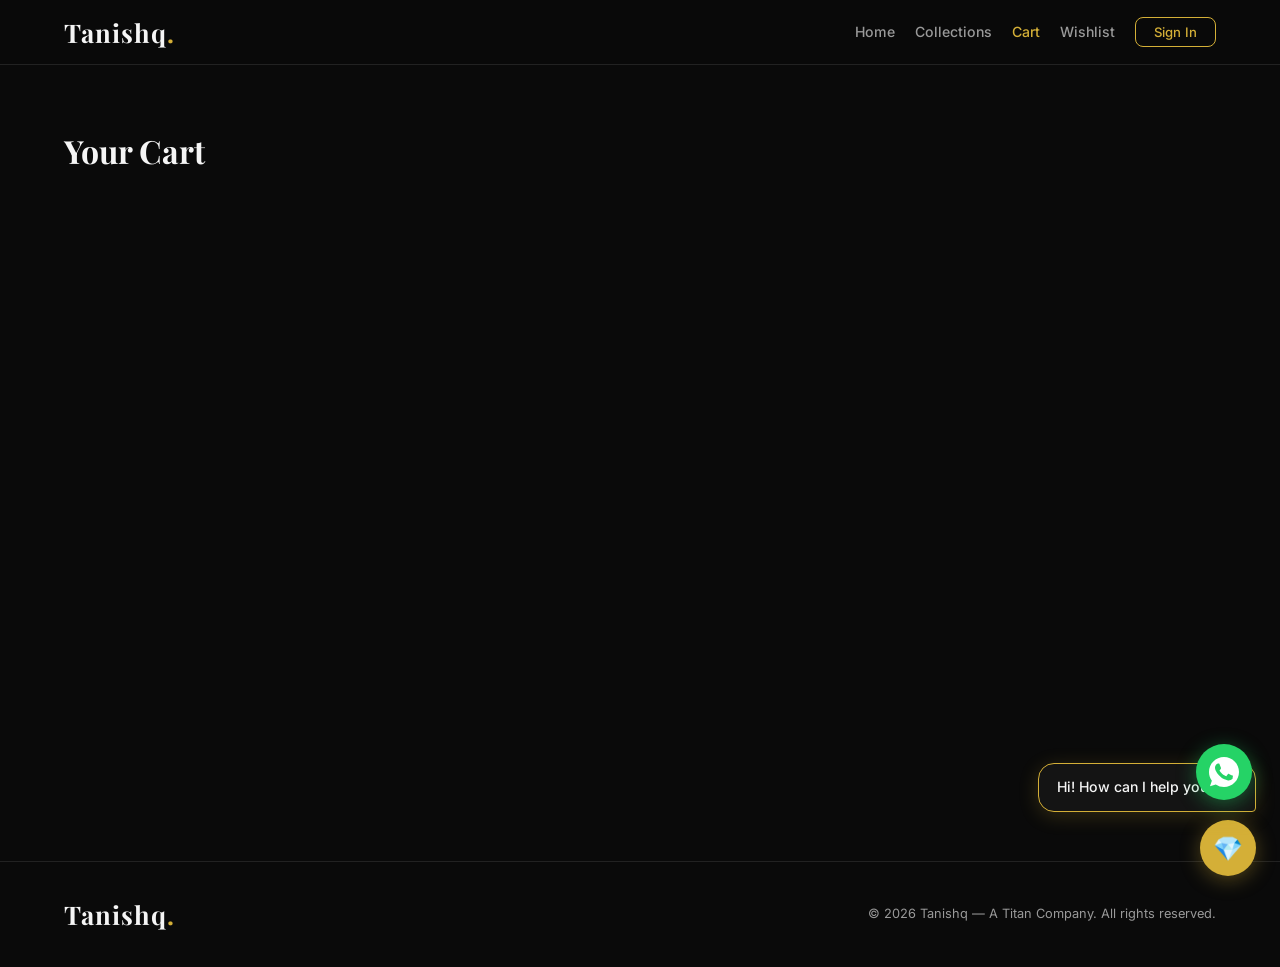
<file: frontend/cart.html>
<!DOCTYPE html>
<html lang="en">
<head>
    <meta charset="UTF-8">
    <meta name="viewport" content="width=device-width, initial-scale=1.0">
    <title>Cart — Tanishq</title>
    <link rel="preconnect" href="https://fonts.googleapis.com">
    <link href="https://fonts.googleapis.com/css2?family=Playfair+Display:wght@400;600;700&family=Inter:wght@300;400;500;600&display=swap" rel="stylesheet">
    <link rel="stylesheet" href="css/main.css">
    <link rel="stylesheet" href="css/chat.css">
</head>
<body>

<header class="header">
    <div class="container header-inner">
        <a href="index.html" class="logo">Tanishq<span class="logo-dot">.</span></a>
        <nav class="nav">
            <a href="index.html" class="nav-link">Home</a>
            <a href="catalog.html" class="nav-link">Collections</a>
            <a href="cart.html" class="nav-link active">Cart <span class="cart-badge" style="display:none">0</span></a>
            <a href="wishlist.html" class="nav-link">Wishlist <span class="wish-badge" style="display:none">0</span></a>
            <span id="authLinks"></span>
        </nav>
    </div>
</header>

<section class="section">
    <div class="container">
        <h1 class="page-title">Your Cart</h1>
        <div id="emptyCart" class="empty-state" style="display:none">
            <span class="empty-icon">🛒</span>
            <p>Your cart is empty.</p>
            <a href="catalog.html" class="btn-primary">Explore Collections</a>
        </div>
        <div id="cartContent" style="display:none">
            <div class="cart-grid">
                <div class="cart-items" id="cartItems"></div>
                <div class="cart-summary">
                    <h3>Order Summary</h3>
                    <div class="summary-row"><span>Subtotal</span><span id="subtotal">₹0</span></div>
                    <div class="summary-row"><span>Shipping</span><span id="shipping">Free</span></div>
                    <div class="summary-row"><span>Tax (8%)</span><span id="tax">₹0</span></div>
                    <div class="summary-row" id="discountRow" style="display:none"><span>Discount</span><span id="discountAmount" class="discount-text">-₹0</span></div>
                    <div class="summary-row total"><span>Total</span><span id="total">₹0</span></div>

                    <!-- Promo Code -->
                    <div class="promo-section">
                        <h4>Promo Code</h4>
                        <div class="promo-input-row">
                            <input type="text" id="promoInput" placeholder="Enter code" class="promo-input" maxlength="20">
                            <button id="applyPromoBtn" class="btn-primary btn-sm">Apply</button>
                        </div>
                        <div id="promoMessage" class="promo-message"></div>
                    </div>

                    <!-- Payment Method -->
                    <div class="payment-section">
                        <h4>Payment Method</h4>
                        <div class="pay-options">
                            <label class="pay-option">
                                <input type="radio" name="payMethod" value="card" checked>
                                <span class="pay-option-label">💳 Credit/Debit Card</span>
                            </label>
                            <label class="pay-option">
                                <input type="radio" name="payMethod" value="upi">
                                <span class="pay-option-label">📱 UPI</span>
                            </label>
                        </div>
                        <div id="cardFields" class="pay-fields">
                            <input type="text" placeholder="Card Number" class="pay-input" maxlength="19">
                            <div class="pay-row">
                                <input type="text" placeholder="MM/YY" class="pay-input" maxlength="5">
                                <input type="text" placeholder="CVV" class="pay-input" maxlength="4">
                            </div>
                            <input type="text" placeholder="Cardholder Name" class="pay-input">
                        </div>
                        <div id="upiFields" class="pay-fields" style="display:none">
                            <input type="text" placeholder="UPI ID (e.g. name@upi)" class="pay-input">
                        </div>
                    </div>

                    <button class="btn-primary full-width" id="checkoutBtn">Place Order</button>
                </div>
            </div>
        </div>
    </div>
</section>

<footer class="footer">
    <div class="container footer-inner">
        <div class="footer-brand"><span class="logo">Tanishq<span class="logo-dot">.</span></span></div>
        <div class="footer-copy">&copy; 2026 Tanishq — A Titan Company. All rights reserved.</div>
    </div>
</footer>

<a href="https://wa.me/917025123220" target="_blank" rel="noopener" class="whatsapp-fab" title="Chat on WhatsApp">
    <svg viewBox="0 0 32 32"><path d="M16.004 0h-.008C7.174 0 0 7.176 0 16c0 3.5 1.129 6.742 3.047 9.379L1.054 31.27l6.156-1.965A15.9 15.9 0 0 0 16.004 32C24.826 32 32 24.822 32 16S24.826 0 16.004 0zm9.31 22.598c-.39 1.1-1.932 2.013-3.18 2.28-.854.18-1.968.324-5.72-1.23-4.8-1.988-7.89-6.856-8.13-7.174-.228-.318-1.924-2.562-1.924-4.888 0-2.326 1.218-3.468 1.65-3.94.39-.428 1.038-.624 1.656-.624.198 0 .378.012.54.018.474.018.714.048 1.026.798.39.936 1.338 3.264 1.458 3.504.12.24.198.516.036.834-.15.318-.228.516-.456.792-.228.276-.48.618-.684.828-.228.234-.468.486-.198.954.27.468 1.2 1.98 2.58 3.21 1.77 1.578 3.264 2.07 3.726 2.298.468.228.738.192 1.008-.12.282-.318 1.2-1.398 1.518-1.878.318-.48.636-.396 1.074-.234.438.15 2.76 1.302 3.234 1.536.468.24.786.354.906.552.114.198.114 1.146-.276 2.244z"/></svg>
</a>
<button class="chat-fab" id="chatFab" title="Chat with Tanishq">💎</button>
<div class="chat-panel" id="chatPanel">
    <div class="chat-header"><span>Tanishq Jewelry Consultant</span><button id="chatClose">✕</button></div>
    <div class="chat-messages" id="chatMessages"></div>
    <div class="chat-input-area"><input type="text" id="chatInput" placeholder="Ask about jewelry..."><button id="chatSend">Send</button></div>
</div>

<script src="js/config.js"></script>
<script src="js/api.js"></script>
<script src="js/chatUI.js"></script>
<script src="js/cart.js"></script>
<script src="js/popup.js"></script>
</body>
</html>
</file>
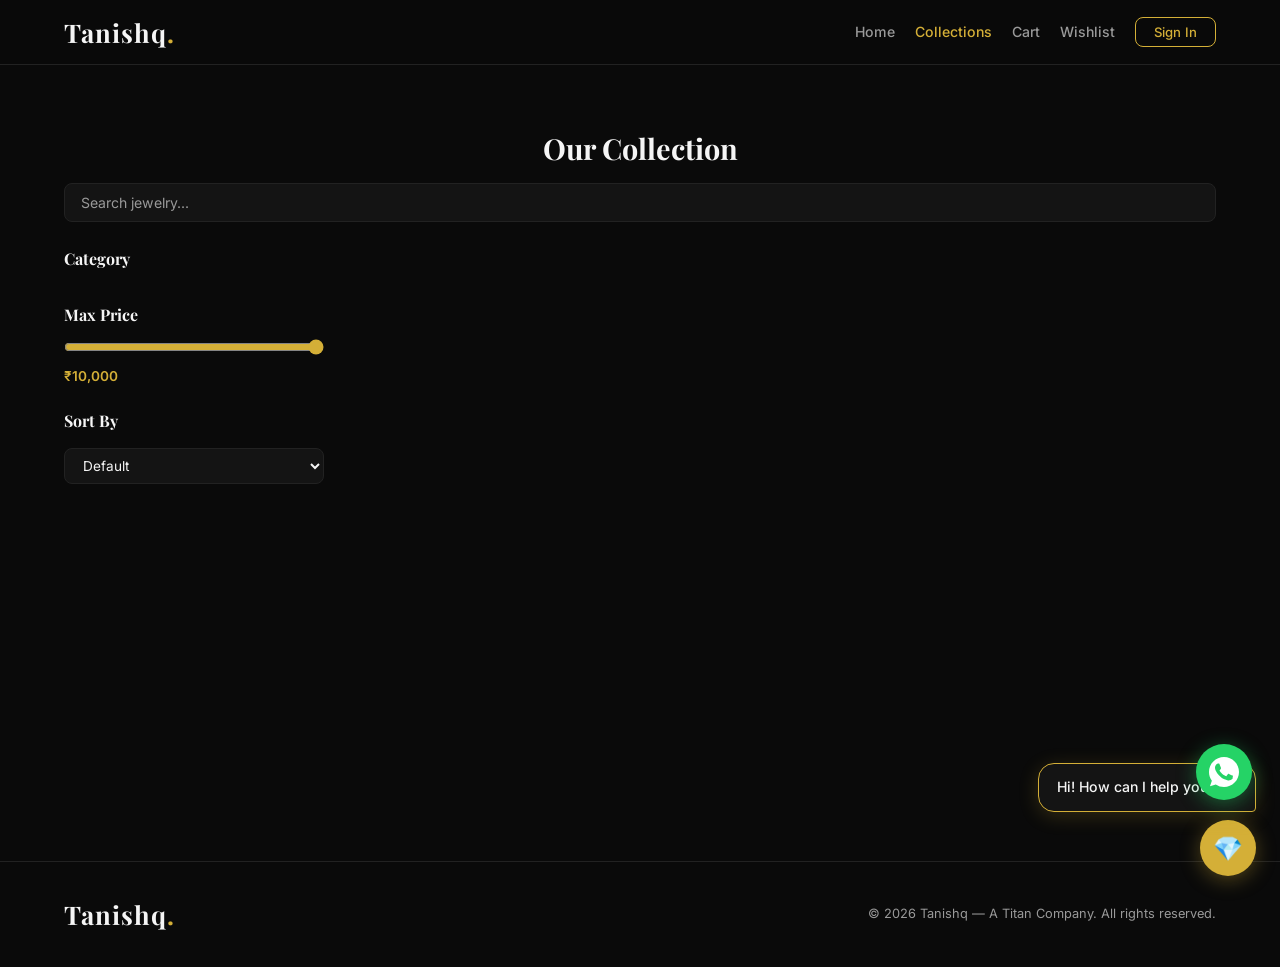
<file: frontend/catalog.html>
<!DOCTYPE html>
<html lang="en">
<head>
    <meta charset="UTF-8">
    <meta name="viewport" content="width=device-width, initial-scale=1.0">
    <title>Collections — Tanishq</title>
    <link rel="preconnect" href="https://fonts.googleapis.com">
    <link href="https://fonts.googleapis.com/css2?family=Playfair+Display:wght@400;600;700&family=Inter:wght@300;400;500;600&display=swap" rel="stylesheet">
    <link rel="stylesheet" href="css/main.css">
    <link rel="stylesheet" href="css/catalog.css">
    <link rel="stylesheet" href="css/chat.css">
</head>
<body>

<header class="header">
    <div class="container header-inner">
        <a href="index.html" class="logo">Tanishq<span class="logo-dot">.</span></a>
        <nav class="nav">
            <a href="index.html" class="nav-link">Home</a>
            <a href="catalog.html" class="nav-link active">Collections</a>
            <a href="cart.html" class="nav-link">Cart <span class="cart-badge" style="display:none">0</span></a>
            <a href="wishlist.html" class="nav-link">Wishlist <span class="wish-badge" style="display:none">0</span></a>
            <span id="authLinks"></span>
        </nav>
    </div>
</header>

<section class="section">
    <div class="container">
        <h2 class="section-title">Our Collection</h2>

        <div class="catalog-search">
            <input type="text" id="catalogSearch" placeholder="Search jewelry..." class="search-input">
            <button id="filterToggle" class="btn-outline filter-toggle-btn">Filters</button>
        </div>

        <div class="catalog-layout">
            <aside class="catalog-sidebar">
                <h3>Category</h3>
                <div id="categoryPills" class="pills-wrap"></div>

                <h3>Max Price</h3>
                <input type="range" id="priceRange" min="0" max="10000" value="10000" step="100" class="price-range">
                <span id="priceVal" class="price-val">₹10,000</span>

                <h3>Sort By</h3>
                <select id="sortSelect" class="sort-select">
                    <option value="">Default</option>
                    <option value="price-asc">Price: Low → High</option>
                    <option value="price-desc">Price: High → Low</option>
                    <option value="rating">Rating</option>
                    <option value="name">Name</option>
                </select>
            </aside>

            <div class="products-grid" id="productsGrid"></div>
        </div>
    </div>
</section>

<footer class="footer">
    <div class="container footer-inner">
        <div class="footer-brand"><span class="logo">Tanishq<span class="logo-dot">.</span></span></div>
        <div class="footer-copy">&copy; 2026 Tanishq — A Titan Company. All rights reserved.</div>
    </div>
</footer>

<a href="https://wa.me/917025123220" target="_blank" rel="noopener" class="whatsapp-fab" title="Chat on WhatsApp">
    <svg viewBox="0 0 32 32"><path d="M16.004 0h-.008C7.174 0 0 7.176 0 16c0 3.5 1.129 6.742 3.047 9.379L1.054 31.27l6.156-1.965A15.9 15.9 0 0 0 16.004 32C24.826 32 32 24.822 32 16S24.826 0 16.004 0zm9.31 22.598c-.39 1.1-1.932 2.013-3.18 2.28-.854.18-1.968.324-5.72-1.23-4.8-1.988-7.89-6.856-8.13-7.174-.228-.318-1.924-2.562-1.924-4.888 0-2.326 1.218-3.468 1.65-3.94.39-.428 1.038-.624 1.656-.624.198 0 .378.012.54.018.474.018.714.048 1.026.798.39.936 1.338 3.264 1.458 3.504.12.24.198.516.036.834-.15.318-.228.516-.456.792-.228.276-.48.618-.684.828-.228.234-.468.486-.198.954.27.468 1.2 1.98 2.58 3.21 1.77 1.578 3.264 2.07 3.726 2.298.468.228.738.192 1.008-.12.282-.318 1.2-1.398 1.518-1.878.318-.48.636-.396 1.074-.234.438.15 2.76 1.302 3.234 1.536.468.24.786.354.906.552.114.198.114 1.146-.276 2.244z"/></svg>
</a>
<button class="chat-fab" id="chatFab" title="Chat with Tanishq">💎</button>
<div class="chat-panel" id="chatPanel">
    <div class="chat-header"><span>Tanishq Jewelry Consultant</span><button id="chatClose">✕</button></div>
    <div class="chat-messages" id="chatMessages"></div>
    <div class="chat-input-area"><input type="text" id="chatInput" placeholder="Ask about jewelry..."><button id="chatSend">Send</button></div>
</div>

<script src="js/config.js"></script>
<script src="js/api.js"></script>
<script src="js/chatUI.js"></script>
<script src="js/catalog.js"></script>
<script src="js/popup.js"></script>
</body>
</html>
</file>
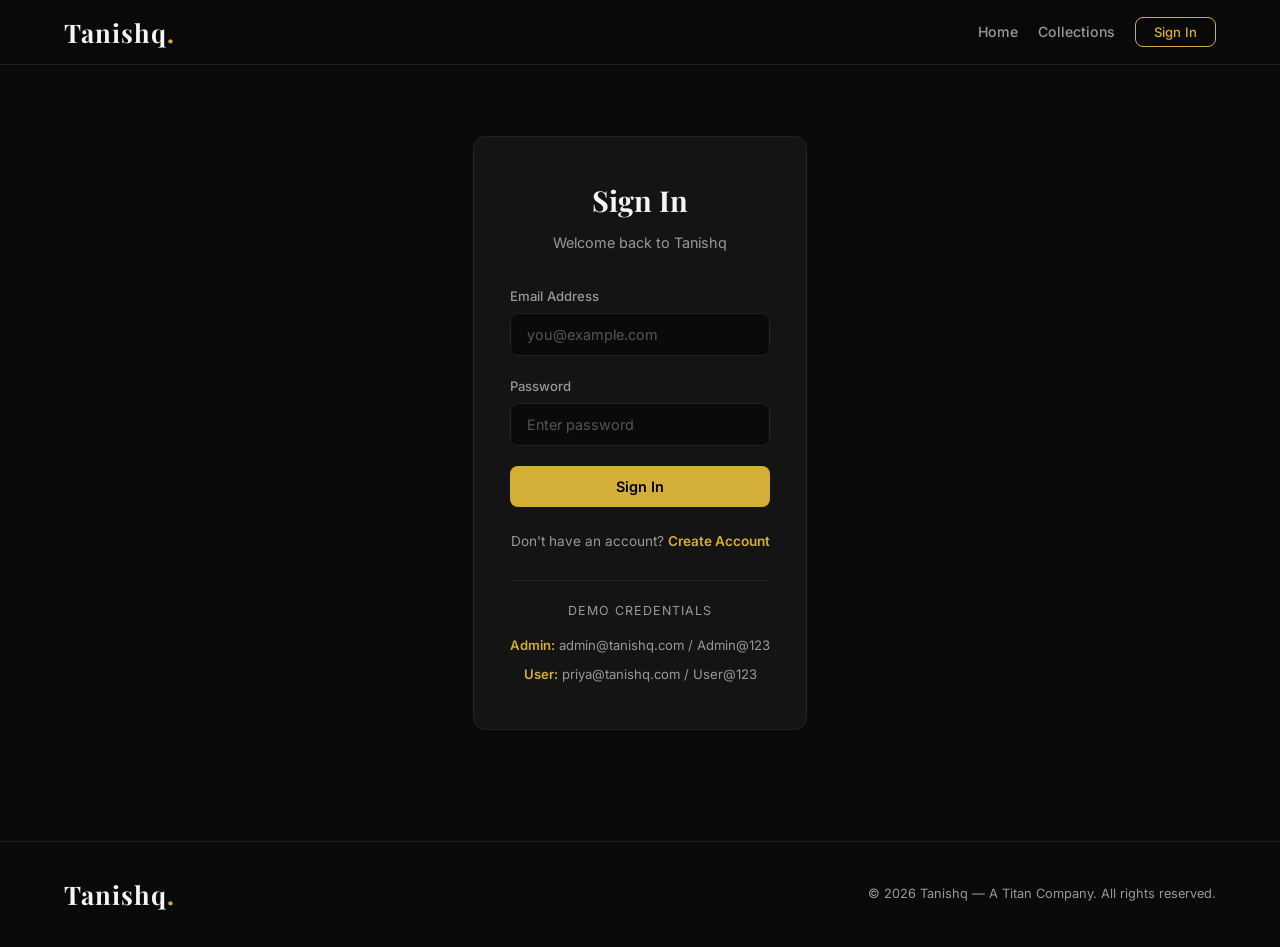
<file: frontend/dashboard.html>
<!DOCTYPE html>
<html lang="en">
<head>
    <meta charset="UTF-8">
    <meta name="viewport" content="width=device-width, initial-scale=1.0">
    <title>Admin Dashboard — Tanishq</title>
    <link rel="preconnect" href="https://fonts.googleapis.com">
    <link href="https://fonts.googleapis.com/css2?family=Playfair+Display:wght@400;600;700&family=Inter:wght@300;400;500;600&display=swap" rel="stylesheet">
    <link rel="stylesheet" href="css/main.css">
    <link rel="stylesheet" href="css/dashboard.css">
</head>
<body>

<header class="header">
    <div class="container header-inner">
        <a href="index.html" class="logo">Tanishq<span class="logo-dot">.</span></a>
        <nav class="nav">
            <a href="index.html" class="nav-link">Home</a>
            <a href="catalog.html" class="nav-link">Collections</a>
            <a href="cart.html" class="nav-link">Cart</a>
            <a href="wishlist.html" class="nav-link">Wishlist</a>
            <span id="authLinks"></span>
        </nav>
    </div>
</header>

<section class="section">
    <div class="container">
        <h1 class="page-title">Admin Dashboard</h1>

        <div class="dash-tabs">
            <button class="dash-tab active" data-tab="overview">Overview</button>
            <button class="dash-tab" data-tab="sessions">Sessions</button>
            <button class="dash-tab" data-tab="conversations">Conversations</button>
            <button class="dash-tab" data-tab="users">Users</button>
            <button class="dash-tab" data-tab="recommendations">Recommendations</button>
        </div>

        <div class="dash-panel active" id="panel-overview">
            <div class="kpi-grid" id="kpiGrid"></div>
        </div>

        <div class="dash-panel" id="panel-sessions">
            <div class="table-wrap"><table class="dash-table"><thead><tr><th>ID</th><th>User</th><th>Agent Path</th><th>Messages</th><th>Started</th><th>Actions</th></tr></thead><tbody id="sessionsBody"></tbody></table></div>
        </div>

        <div class="dash-panel" id="panel-conversations">
            <h3 id="convTitle" style="margin-bottom:16px;font-family:var(--font-heading);">Select a session to view</h3>
            <div id="convMessages" class="conv-timeline"></div>
        </div>

        <div class="dash-panel" id="panel-users">
            <div class="table-wrap"><table class="dash-table"><thead><tr><th>ID</th><th>Name</th><th>Email</th><th>Role</th><th>Segment</th><th>Last Seen</th></tr></thead><tbody id="usersBody"></tbody></table></div>
        </div>

        <div class="dash-panel" id="panel-recommendations">
            <div class="table-wrap"><table class="dash-table"><thead><tr><th>Session</th><th>Shown</th><th>Clicked</th><th>Dismissed</th><th>CTR</th></tr></thead><tbody id="recBody"></tbody></table></div>
        </div>
    </div>
</section>

<footer class="footer">
    <div class="container footer-inner">
        <div class="footer-brand"><span class="logo">Tanishq<span class="logo-dot">.</span></span></div>
        <div class="footer-copy">&copy; 2026 Tanishq — A Titan Company. All rights reserved.</div>
    </div>
</footer>

<script src="js/config.js"></script>
<script src="js/api.js"></script>
<script src="js/dashboardUI.js"></script>
</body>
</html>
</file>
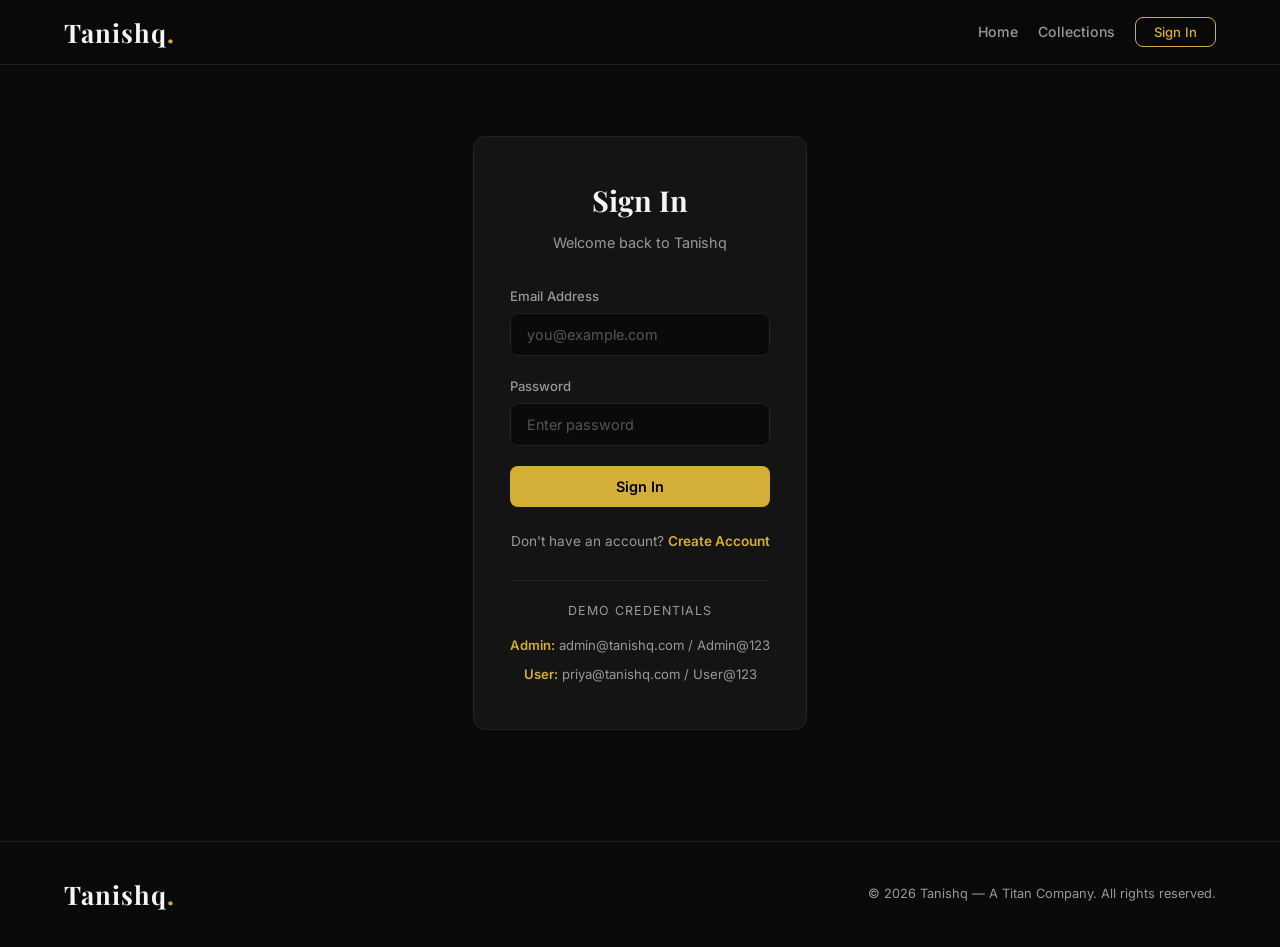
<file: frontend/login.html>
<!DOCTYPE html>
<html lang="en">
<head>
    <meta charset="UTF-8">
    <meta name="viewport" content="width=device-width, initial-scale=1.0">
    <title>Login — Tanishq</title>
    <link rel="preconnect" href="https://fonts.googleapis.com">
    <link href="https://fonts.googleapis.com/css2?family=Playfair+Display:wght@400;600;700&family=Inter:wght@300;400;500;600&display=swap" rel="stylesheet">
    <link rel="stylesheet" href="css/main.css">
    <link rel="stylesheet" href="css/login.css">
</head>
<body>

<header class="header">
    <div class="container header-inner">
        <a href="index.html" class="logo">Tanishq<span class="logo-dot">.</span></a>
        <nav class="nav">
            <a href="index.html" class="nav-link">Home</a>
            <a href="catalog.html" class="nav-link">Collections</a>
            <span id="authLinks"></span>
        </nav>
    </div>
</header>

<section class="section login-section">
    <div class="container">
        <div class="auth-card">
            <div class="auth-header">
                <h1 class="auth-title" id="authTitle">Sign In</h1>
                <p class="auth-subtitle" id="authSubtitle">Welcome back to Tanishq</p>
            </div>

            <form id="loginForm" class="auth-form">
                <div class="form-group" id="nameGroup" style="display:none">
                    <label>Full Name</label>
                    <input type="text" id="nameInput" placeholder="Enter your name" autocomplete="name">
                </div>
                <div class="form-group">
                    <label>Email Address</label>
                    <input type="email" id="emailInput" placeholder="you@example.com" autocomplete="email" required>
                </div>
                <div class="form-group" id="passwordGroup">
                    <label>Password</label>
                    <input type="password" id="passwordInput" placeholder="Enter password" autocomplete="current-password" required>
                </div>
                <div class="form-group" id="otpGroup" style="display:none">
                    <label>Enter OTP sent to your email</label>
                    <input type="text" id="otpInput" placeholder="6-digit OTP" maxlength="6" autocomplete="one-time-code">
                    <button type="button" id="resendOtpBtn" class="link-btn" style="margin-top:8px;font-size:.82rem">Resend OTP</button>
                </div>
                <div id="authError" class="auth-error" style="display:none"></div>
                <button type="submit" class="btn-primary full-width" id="authBtn">Sign In</button>
            </form>

            <div class="auth-switch">
                <span id="switchText">Don't have an account?</span>
                <button id="switchBtn" class="link-btn">Create Account</button>
            </div>

            <div class="demo-creds">
                <p class="demo-title">Demo Credentials</p>
                <div class="cred-row"><span class="cred-label">Admin:</span> admin@tanishq.com / Admin@123</div>
                <div class="cred-row"><span class="cred-label">User:</span> priya@tanishq.com / User@123</div>
            </div>
        </div>
    </div>
</section>

<footer class="footer">
    <div class="container footer-inner">
        <div class="footer-brand"><span class="logo">Tanishq<span class="logo-dot">.</span></span></div>
        <div class="footer-copy">&copy; 2026 Tanishq — A Titan Company. All rights reserved.</div>
    </div>
</footer>

<script src="js/config.js"></script>
<script src="js/api.js"></script>
<script>
(function(){
    let mode = 'login'; // 'login' | 'register' | 'otp'
    let pendingEmail = '';

    const form = document.getElementById('loginForm');
    const emailInput = document.getElementById('emailInput');
    const passInput = document.getElementById('passwordInput');
    const nameInput = document.getElementById('nameInput');
    const nameGroup = document.getElementById('nameGroup');
    const passwordGroup = document.getElementById('passwordGroup');
    const otpGroup = document.getElementById('otpGroup');
    const otpInput = document.getElementById('otpInput');
    const resendBtn = document.getElementById('resendOtpBtn');
    const authTitle = document.getElementById('authTitle');
    const authSubtitle = document.getElementById('authSubtitle');
    const authBtn = document.getElementById('authBtn');
    const switchText = document.getElementById('switchText');
    const switchBtn = document.getElementById('switchBtn');
    const authError = document.getElementById('authError');

    function setMode(newMode) {
        mode = newMode;
        authError.style.display = 'none';

        if (mode === 'login') {
            authTitle.textContent = 'Sign In';
            authSubtitle.textContent = 'Welcome back to Tanishq';
            authBtn.textContent = 'Sign In';
            switchText.textContent = "Don't have an account?";
            switchBtn.textContent = 'Create Account';
            nameGroup.style.display = 'none';
            passwordGroup.style.display = 'block';
            otpGroup.style.display = 'none';
            nameInput.required = false;
            passInput.required = true;
            emailInput.disabled = false;
            switchBtn.style.display = 'inline';
        } else if (mode === 'register') {
            authTitle.textContent = 'Create Account';
            authSubtitle.textContent = 'Join the Tanishq experience';
            authBtn.textContent = 'Create Account';
            switchText.textContent = 'Already have an account?';
            switchBtn.textContent = 'Sign In';
            nameGroup.style.display = 'block';
            passwordGroup.style.display = 'block';
            otpGroup.style.display = 'none';
            nameInput.required = true;
            passInput.required = true;
            emailInput.disabled = false;
            switchBtn.style.display = 'inline';
        } else if (mode === 'otp') {
            authTitle.textContent = 'Verify Email';
            authSubtitle.textContent = `OTP sent to ${pendingEmail}`;
            authBtn.textContent = 'Verify OTP';
            switchText.textContent = '';
            switchBtn.style.display = 'none';
            nameGroup.style.display = 'none';
            passwordGroup.style.display = 'none';
            updatesGroup.style.display = 'none';
            otpGroup.style.display = 'block';
            nameInput.required = false;
            passInput.required = false;
            emailInput.disabled = true;
            otpInput.focus();
        }
    }

    switchBtn.addEventListener('click', () => {
        setMode(mode === 'login' ? 'register' : 'login');
    });

    resendBtn.addEventListener('click', async () => {
        if (!pendingEmail) return;
        resendBtn.disabled = true;
        resendBtn.textContent = 'Sending...';
        try {
            await API.resendOTP(pendingEmail);
            showToast('OTP resent to your email');
        } catch (e) {
            authError.textContent = e.message;
            authError.style.display = 'block';
        } finally {
            resendBtn.disabled = false;
            resendBtn.textContent = 'Resend OTP';
        }
    });

    form.addEventListener('submit', async (e) => {
        e.preventDefault();
        authError.style.display = 'none';
        authBtn.disabled = true;
        authBtn.textContent = 'Please wait...';

        try {
            if (mode === 'login') {
                const res = await fetch(CONFIG.API_BASE + '/api/auth/login', {
                    method: 'POST',
                    headers: { 'Content-Type': 'application/json', 'x-api-key': CONFIG.API_KEY },
                    body: JSON.stringify({ email: emailInput.value, password: passInput.value })
                });
                if (!res.ok) { const err = await res.json(); throw new Error(err.detail || 'Login failed'); }
                const data = await res.json();
                AUTH.save(data.access_token, data.user);
                window.location.href = 'index.html';

            } else if (mode === 'register') {
                const res = await fetch(CONFIG.API_BASE + '/api/auth/register', {
                    method: 'POST',
                    headers: { 'Content-Type': 'application/json', 'x-api-key': CONFIG.API_KEY },
                    body: JSON.stringify({
                        name: nameInput.value,
                        email: emailInput.value,
                        password: passInput.value
                    })
                });
                if (!res.ok) { const err = await res.json(); throw new Error(err.detail || 'Registration failed'); }
                const data = await res.json();
                pendingEmail = emailInput.value;
                showToast(data.message || 'OTP sent to your email');
                setMode('otp');

            } else if (mode === 'otp') {
                const otp = otpInput.value.trim();
                if (otp.length !== 6) throw new Error('Please enter the 6-digit OTP');
                const res = await fetch(CONFIG.API_BASE + '/api/auth/verify-otp', {
                    method: 'POST',
                    headers: { 'Content-Type': 'application/json', 'x-api-key': CONFIG.API_KEY },
                    body: JSON.stringify({ email: pendingEmail, otp })
                });
                if (!res.ok) { const err = await res.json(); throw new Error(err.detail || 'Verification failed'); }
                const data = await res.json();
                AUTH.save(data.access_token, data.user);
                showToast('Email verified! Welcome to Tanishq');
                window.location.href = 'index.html';
            }
        } catch (err) {
            authError.textContent = err.message;
            authError.style.display = 'block';
        } finally {
            authBtn.disabled = false;
            if (mode === 'login') authBtn.textContent = 'Sign In';
            else if (mode === 'register') authBtn.textContent = 'Create Account';
            else authBtn.textContent = 'Verify OTP';
        }
    });

    if (AUTH.isLoggedIn()) window.location.href = 'index.html';
})();
</script>
</body>
</html>
</file>
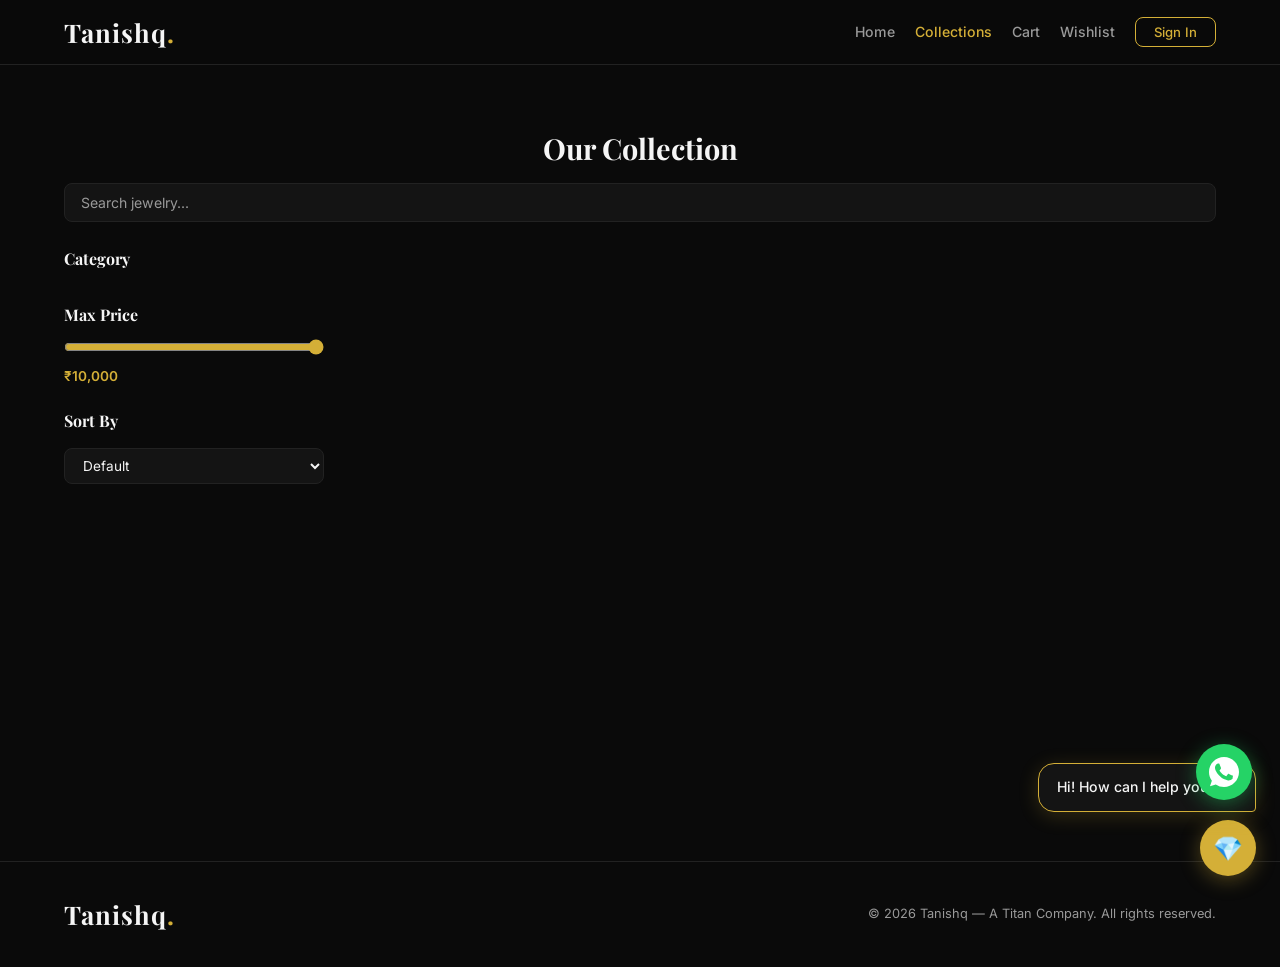
<file: frontend/product.html>
<!DOCTYPE html>
<html lang="en">
<head>
    <meta charset="UTF-8">
    <meta name="viewport" content="width=device-width, initial-scale=1.0">
    <title>Product — Tanishq</title>
    <link rel="preconnect" href="https://fonts.googleapis.com">
    <link href="https://fonts.googleapis.com/css2?family=Playfair+Display:wght@400;600;700&family=Inter:wght@300;400;500;600&display=swap" rel="stylesheet">
    <link rel="stylesheet" href="css/main.css">
    <link rel="stylesheet" href="css/chat.css">
</head>
<body>

<header class="header">
    <div class="container header-inner">
        <a href="index.html" class="logo">Tanishq<span class="logo-dot">.</span></a>
        <nav class="nav">
            <a href="index.html" class="nav-link">Home</a>
            <a href="catalog.html" class="nav-link">Collections</a>
            <a href="cart.html" class="nav-link">Cart <span class="cart-badge" style="display:none">0</span></a>
            <a href="wishlist.html" class="nav-link">Wishlist <span class="wish-badge" style="display:none">0</span></a>
            <span id="authLinks"></span>
        </nav>
    </div>
</header>

<section class="section">
    <div class="container">
        <div class="breadcrumb">
            <a href="index.html">Home</a> / <a href="catalog.html">Collections</a> / <span id="breadcrumbCat"></span> / <span id="breadcrumbName"></span>
        </div>

        <div class="product-detail">
            <div class="product-gallery">
                <div class="product-img-wrap">
                    <img id="productImage" src="" alt="" class="product-main-img">
                </div>
            </div>
            <div class="product-info">
                <div class="product-category-label" id="productCategory"></div>
                <h1 class="product-title" id="productName"></h1>
                <div class="product-rating" id="productRating"></div>
                <div class="product-pricing">
                    <span class="product-price" id="productPrice"></span>
                    <span class="product-original" id="productOriginal"></span>
                    <span class="product-discount-tag" id="productDiscount"></span>
                </div>
                <p class="product-desc" id="productDesc"></p>
                <div class="product-attrs" id="productAttrs"></div>
                <div id="stockStatus" class="stock-status"></div>
                <div class="product-actions">
                    <button class="btn-primary" id="addCartBtn">Add to Cart</button>
                    <button class="btn-outline" id="addWishBtn">♥ Wishlist</button>
                </div>
            </div>
        </div>
    </div>
</section>

<footer class="footer">
    <div class="container footer-inner">
        <div class="footer-brand"><span class="logo">Tanishq<span class="logo-dot">.</span></span></div>
        <div class="footer-copy">&copy; 2026 Tanishq — A Titan Company. All rights reserved.</div>
    </div>
</footer>

<a href="https://wa.me/917025123220" target="_blank" rel="noopener" class="whatsapp-fab" title="Chat on WhatsApp">
    <svg viewBox="0 0 32 32"><path d="M16.004 0h-.008C7.174 0 0 7.176 0 16c0 3.5 1.129 6.742 3.047 9.379L1.054 31.27l6.156-1.965A15.9 15.9 0 0 0 16.004 32C24.826 32 32 24.822 32 16S24.826 0 16.004 0zm9.31 22.598c-.39 1.1-1.932 2.013-3.18 2.28-.854.18-1.968.324-5.72-1.23-4.8-1.988-7.89-6.856-8.13-7.174-.228-.318-1.924-2.562-1.924-4.888 0-2.326 1.218-3.468 1.65-3.94.39-.428 1.038-.624 1.656-.624.198 0 .378.012.54.018.474.018.714.048 1.026.798.39.936 1.338 3.264 1.458 3.504.12.24.198.516.036.834-.15.318-.228.516-.456.792-.228.276-.48.618-.684.828-.228.234-.468.486-.198.954.27.468 1.2 1.98 2.58 3.21 1.77 1.578 3.264 2.07 3.726 2.298.468.228.738.192 1.008-.12.282-.318 1.2-1.398 1.518-1.878.318-.48.636-.396 1.074-.234.438.15 2.76 1.302 3.234 1.536.468.24.786.354.906.552.114.198.114 1.146-.276 2.244z"/></svg>
</a>
<button class="chat-fab" id="chatFab" title="Chat with Tanishq">💎</button>
<div class="chat-panel" id="chatPanel">
    <div class="chat-header"><span>Tanishq Jewelry Consultant</span><button id="chatClose">✕</button></div>
    <div class="chat-messages" id="chatMessages"></div>
    <div class="chat-input-area"><input type="text" id="chatInput" placeholder="Ask about jewelry..."><button id="chatSend">Send</button></div>
</div>

<script src="js/config.js"></script>
<script src="js/api.js"></script>
<script src="js/chatUI.js"></script>
<script src="js/product.js"></script>
<script src="js/popup.js"></script>
</body>
</html>
</file>
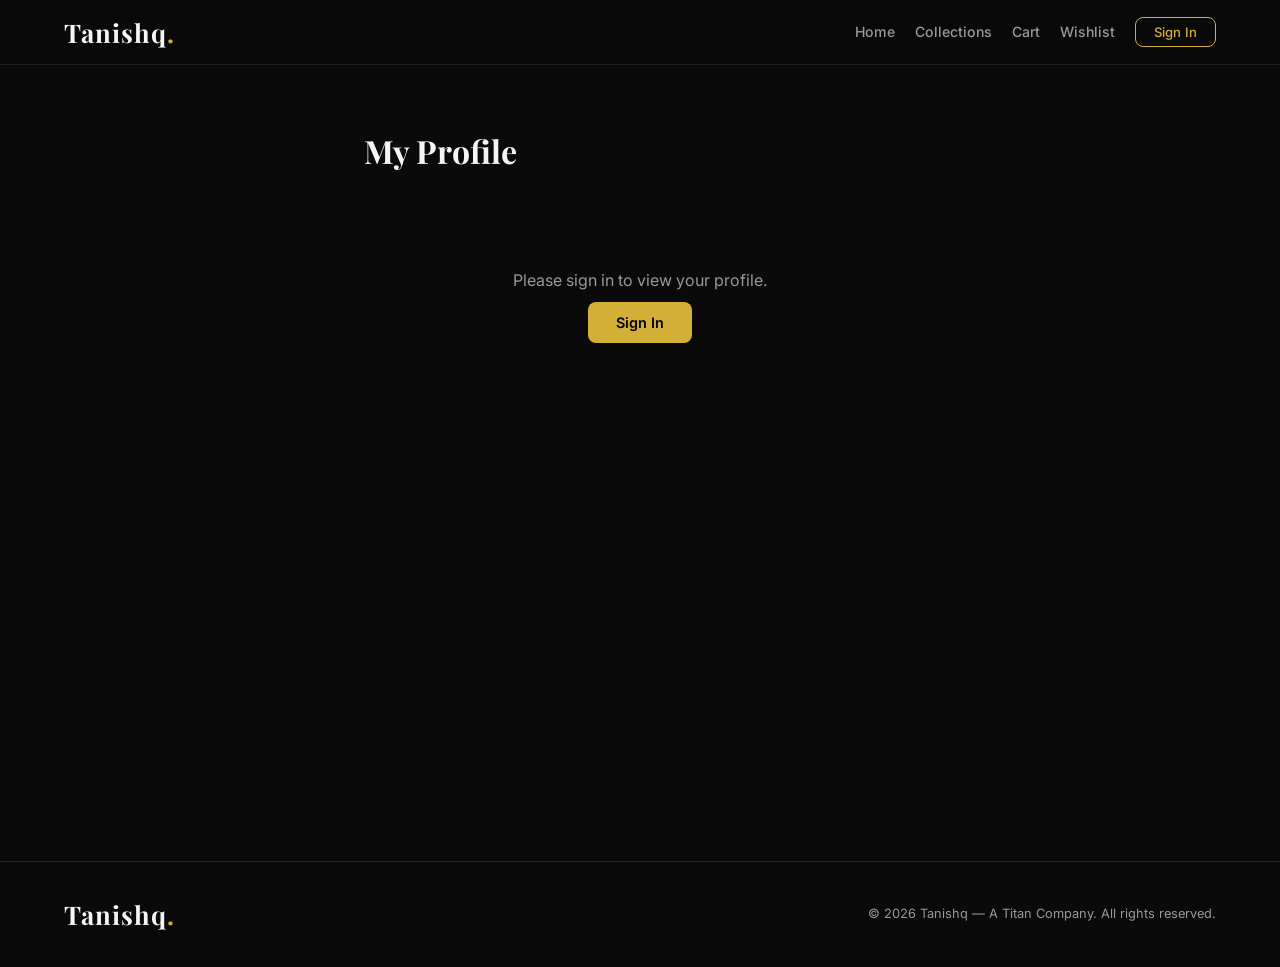
<file: frontend/profile.html>
<!DOCTYPE html>
<html lang="en">
<head>
    <meta charset="UTF-8">
    <meta name="viewport" content="width=device-width, initial-scale=1.0">
    <title>My Profile — Tanishq</title>
    <link rel="preconnect" href="https://fonts.googleapis.com">
    <link href="https://fonts.googleapis.com/css2?family=Playfair+Display:wght@400;600;700&family=Inter:wght@300;400;500;600&display=swap" rel="stylesheet">
    <link rel="stylesheet" href="css/main.css">
</head>
<body>

<header class="header">
    <div class="container header-inner">
        <a href="index.html" class="logo">Tanishq<span class="logo-dot">.</span></a>
        <nav class="nav">
            <a href="index.html" class="nav-link">Home</a>
            <a href="catalog.html" class="nav-link">Collections</a>
            <a href="cart.html" class="nav-link">Cart <span class="cart-badge" style="display:none">0</span></a>
            <a href="wishlist.html" class="nav-link">Wishlist <span class="wish-badge" style="display:none">0</span></a>
            <span id="authLinks"></span>
        </nav>
    </div>
</header>

<section class="section">
    <div class="container" style="max-width:600px;">
        <h1 class="page-title">My Profile</h1>

        <div id="profileContent" style="display:none;">
            <!-- Profile completion ring large -->
            <div style="text-align:center;margin-bottom:32px;">
                <div style="display:inline-block;position:relative;width:80px;height:80px;">
                    <svg viewBox="0 0 80 80" style="width:80px;height:80px;">
                        <circle cx="40" cy="40" r="36" fill="none" stroke="var(--border)" stroke-width="4"/>
                        <circle cx="40" cy="40" r="36" fill="none" stroke="var(--accent)" stroke-width="4"
                            stroke-dasharray="226.2" stroke-dashoffset="226.2" stroke-linecap="round"
                            id="profileLargeRing" transform="rotate(-90 40 40)"/>
                    </svg>
                    <span id="profileLargeInitial" style="position:absolute;inset:0;display:flex;align-items:center;justify-content:center;font-family:var(--font-heading);font-size:1.8rem;font-weight:700;color:var(--accent);"></span>
                </div>
                <div id="profilePctLabel" style="color:var(--text-secondary);font-size:.85rem;margin-top:8px;"></div>
            </div>

            <!-- Profile form -->
            <form id="profileForm" style="display:flex;flex-direction:column;gap:18px;">
                <div class="form-group">
                    <label style="display:block;font-size:.82rem;color:var(--text-secondary);margin-bottom:4px;">Full Name</label>
                    <input type="text" id="profName" class="profile-date-input" readonly>
                </div>
                <div class="form-group">
                    <label style="display:block;font-size:.82rem;color:var(--text-secondary);margin-bottom:4px;">Email</label>
                    <input type="email" id="profEmail" class="profile-date-input" readonly>
                </div>
                <div class="form-group">
                    <label style="display:block;font-size:.82rem;color:var(--text-secondary);margin-bottom:4px;">Date of Birth</label>
                    <input type="date" id="profDob" class="profile-date-input">
                </div>
                <div class="form-group">
                    <label style="display:block;font-size:.82rem;color:var(--text-secondary);margin-bottom:4px;">Anniversary Date</label>
                    <input type="date" id="profAnniv" class="profile-date-input">
                </div>
                <div class="form-group">
                    <label style="display:block;font-size:.82rem;color:var(--text-secondary);margin-bottom:4px;">Phone Number</label>
                    <input type="tel" id="profPhone" class="profile-date-input" placeholder="+91 XXXXX XXXXX">
                </div>
                <button type="submit" class="btn-primary full-width" id="profileSaveBtn">Save Changes</button>
                <p id="profileMsg" style="text-align:center;font-size:.85rem;display:none;"></p>
            </form>

            <!-- Order history -->
            <div style="margin-top:40px;">
                <h2 style="font-family:var(--font-heading);font-size:1.2rem;margin-bottom:16px;">Order History</h2>
                <div id="orderHistory"><p style="color:var(--text-secondary);">Loading orders…</p></div>
            </div>
        </div>

        <div id="profileLoginPrompt" style="text-align:center;padding:60px 0;">
            <p style="color:var(--text-secondary);margin-bottom:16px;">Please sign in to view your profile.</p>
            <a href="login.html" class="btn-primary">Sign In</a>
        </div>
    </div>
</section>

<footer class="footer">
    <div class="container footer-inner">
        <div class="footer-brand"><span class="logo">Tanishq<span class="logo-dot">.</span></span></div>
        <div class="footer-copy">&copy; 2026 Tanishq — A Titan Company. All rights reserved.</div>
    </div>
</footer>

<script src="js/config.js"></script>
<script src="js/api.js"></script>
<script>
(async function() {
    updateNav();
    if (!AUTH.isLoggedIn()) {
        document.getElementById('profileLoginPrompt').style.display = 'block';
        return;
    }
    document.getElementById('profileLoginPrompt').style.display = 'none';
    document.getElementById('profileContent').style.display = 'block';

    const user = AUTH.getUser();
    document.getElementById('profName').value = user.name || '';
    document.getElementById('profEmail').value = user.email || '';
    document.getElementById('profDob').value = user.date_of_birth || '';
    document.getElementById('profAnniv').value = user.anniversary_date || '';
    document.getElementById('profPhone').value = user.phone || '';
    document.getElementById('profileLargeInitial').textContent = user.name ? user.name.charAt(0).toUpperCase() : 'U';

    // Load profile completion
    try {
        const data = await API.getProfileCompletion();
        const pct = data.percentage || 0;
        const circumference = 2 * Math.PI * 36; // 226.2
        const offset = circumference - (pct / 100) * circumference;
        document.getElementById('profileLargeRing').style.strokeDashoffset = offset;
        document.getElementById('profilePctLabel').textContent = `${pct}% Complete`;
    } catch(e) {}

    // Save form
    document.getElementById('profileForm').addEventListener('submit', async (e) => {
        e.preventDefault();
        const btn = document.getElementById('profileSaveBtn');
        const msg = document.getElementById('profileMsg');
        btn.disabled = true;
        btn.textContent = 'Saving…';
        const payload = {};
        const dob = document.getElementById('profDob').value;
        const anniv = document.getElementById('profAnniv').value;
        const phone = document.getElementById('profPhone').value.trim();
        if (dob) payload.date_of_birth = dob;
        if (anniv) payload.anniversary_date = anniv;
        if (phone) payload.phone = phone;
        try {
            const updated = await API.updateProfile(payload);
            AUTH.save(AUTH.getToken(), updated);
            msg.style.display = 'block';
            msg.style.color = 'var(--success)';
            msg.textContent = 'Profile updated successfully!';
            // Refresh ring
            const data = await API.getProfileCompletion();
            const pct2 = data.percentage || 0;
            const offset2 = (2 * Math.PI * 36) - (pct2 / 100) * (2 * Math.PI * 36);
            document.getElementById('profileLargeRing').style.strokeDashoffset = offset2;
            document.getElementById('profilePctLabel').textContent = `${pct2}% Complete`;
            updateNav();
        } catch(err) {
            msg.style.display = 'block';
            msg.style.color = 'var(--danger)';
            msg.textContent = err.message || 'Failed to save.';
        }
        btn.disabled = false;
        btn.textContent = 'Save Changes';
        setTimeout(() => { msg.style.display = 'none'; }, 3000);
    });

    // Load orders
    try {
        const orders = await API.getOrders();
        const container = document.getElementById('orderHistory');
        if (orders.length === 0) {
            container.innerHTML = '<p style="color:var(--text-secondary);">No orders yet. <a href="catalog.html">Start shopping</a></p>';
        } else {
            container.innerHTML = orders.map(o => `
                <div style="background:var(--bg-card);border:1px solid var(--border);border-radius:var(--radius-sm);padding:16px;margin-bottom:12px;">
                    <div style="display:flex;justify-content:space-between;margin-bottom:8px;">
                        <strong>Order #${o.id}</strong>
                        <span style="color:var(--text-secondary);font-size:.82rem;">${new Date(o.placed_at).toLocaleString()}</span>
                    </div>
                    <div style="display:flex;justify-content:space-between;">
                        <span>${Array.isArray(o.items) ? o.items.length : 0} item(s)</span>
                        <span style="color:var(--accent);font-weight:600;">₹${o.total.toLocaleString('en-IN', {minimumFractionDigits: 2})}</span>
                    </div>
                    ${o.promo_code ? `<span style="color:var(--success);font-size:.78rem;">Promo: ${o.promo_code} (-₹${o.discount.toLocaleString('en-IN')})</span>` : ''}
                </div>
            `).join('');
        }
    } catch(e) {
        document.getElementById('orderHistory').innerHTML = '<p style="color:var(--text-secondary);">Could not load orders.</p>';
    }
})();
</script>
</body>
</html>
</file>
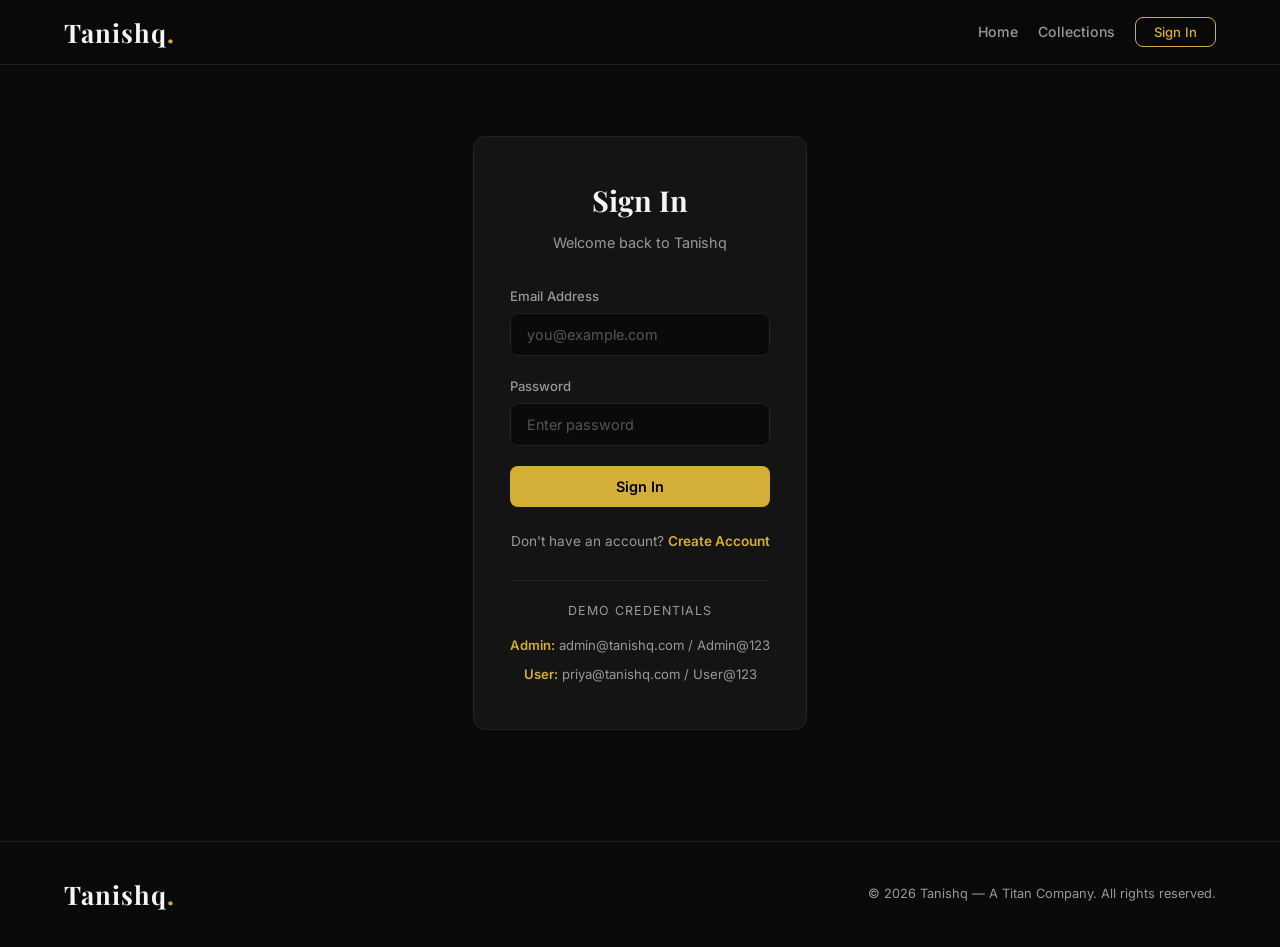
<file: frontend/wishlist.html>
<!DOCTYPE html>
<html lang="en">
<head>
    <meta charset="UTF-8">
    <meta name="viewport" content="width=device-width, initial-scale=1.0">
    <title>Wishlist — Tanishq</title>
    <link rel="preconnect" href="https://fonts.googleapis.com">
    <link href="https://fonts.googleapis.com/css2?family=Playfair+Display:wght@400;600;700&family=Inter:wght@300;400;500;600&display=swap" rel="stylesheet">
    <link rel="stylesheet" href="css/main.css">
    <link rel="stylesheet" href="css/chat.css">
</head>
<body>

<header class="header">
    <div class="container header-inner">
        <a href="index.html" class="logo">Tanishq<span class="logo-dot">.</span></a>
        <nav class="nav">
            <a href="index.html" class="nav-link">Home</a>
            <a href="catalog.html" class="nav-link">Collections</a>
            <a href="cart.html" class="nav-link">Cart <span class="cart-badge" style="display:none">0</span></a>
            <a href="wishlist.html" class="nav-link active">Wishlist <span class="wish-badge" style="display:none">0</span></a>
            <span id="authLinks"></span>
        </nav>
    </div>
</header>

<section class="section">
    <div class="container">
        <h1 class="page-title">Wishlist</h1>
        <div id="emptyWish" class="empty-state" style="display:none">
            <span class="empty-icon">♥</span>
            <p>Your wishlist is empty.</p>
            <a href="catalog.html" class="btn-primary">Explore Collections</a>
        </div>
        <div class="product-grid" id="wishGrid"></div>
    </div>
</section>

<footer class="footer">
    <div class="container footer-inner">
        <div class="footer-brand"><span class="logo">Tanishq<span class="logo-dot">.</span></span></div>
        <div class="footer-copy">&copy; 2026 Tanishq — A Titan Company. All rights reserved.</div>
    </div>
</footer>

<a href="https://wa.me/917025123220" target="_blank" rel="noopener" class="whatsapp-fab" title="Chat on WhatsApp">
    <svg viewBox="0 0 32 32"><path d="M16.004 0h-.008C7.174 0 0 7.176 0 16c0 3.5 1.129 6.742 3.047 9.379L1.054 31.27l6.156-1.965A15.9 15.9 0 0 0 16.004 32C24.826 32 32 24.822 32 16S24.826 0 16.004 0zm9.31 22.598c-.39 1.1-1.932 2.013-3.18 2.28-.854.18-1.968.324-5.72-1.23-4.8-1.988-7.89-6.856-8.13-7.174-.228-.318-1.924-2.562-1.924-4.888 0-2.326 1.218-3.468 1.65-3.94.39-.428 1.038-.624 1.656-.624.198 0 .378.012.54.018.474.018.714.048 1.026.798.39.936 1.338 3.264 1.458 3.504.12.24.198.516.036.834-.15.318-.228.516-.456.792-.228.276-.48.618-.684.828-.228.234-.468.486-.198.954.27.468 1.2 1.98 2.58 3.21 1.77 1.578 3.264 2.07 3.726 2.298.468.228.738.192 1.008-.12.282-.318 1.2-1.398 1.518-1.878.318-.48.636-.396 1.074-.234.438.15 2.76 1.302 3.234 1.536.468.24.786.354.906.552.114.198.114 1.146-.276 2.244z"/></svg>
</a>
<button class="chat-fab" id="chatFab" title="Chat with Tanishq">💎</button>
<div class="chat-panel" id="chatPanel">
    <div class="chat-header"><span>Tanishq Jewelry Consultant</span><button id="chatClose">✕</button></div>
    <div class="chat-messages" id="chatMessages"></div>
    <div class="chat-input-area"><input type="text" id="chatInput" placeholder="Ask about jewelry..."><button id="chatSend">Send</button></div>
</div>

<script src="js/config.js"></script>
<script src="js/api.js"></script>
<script src="js/chatUI.js"></script>
<script src="js/wishlist.js"></script>
</body>
</html>
</file>
<file: frontend/css/main.css>
/* ===== Tanishq Jewelry — Main Stylesheet ===== */
:root {
    --bg: #0A0A0A;
    --bg-card: #141414;
    --bg-hover: #1A1A1A;
    --border: #222;
    --text: #F5F5F5;
    --text-secondary: #999;
    --accent: #D4AF37;
    --accent-hover: #E5C04B;
    --accent-dark: #B8962E;
    --danger: #E74C3C;
    --success: #2ECC71;
    --radius: 12px;
    --radius-sm: 8px;
    --shadow: 0 4px 24px rgba(0,0,0,.4);
    --font-heading: 'Playfair Display', Georgia, serif;
    --font-body: 'Inter', -apple-system, BlinkMacSystemFont, sans-serif;
}

*, *::before, *::after { box-sizing: border-box; margin: 0; padding: 0; }
html { scroll-behavior: smooth; }
body { font-family: var(--font-body); background: var(--bg); color: var(--text); line-height: 1.6; -webkit-font-smoothing: antialiased; }
img { max-width: 100%; display: block; }
a { color: var(--accent); text-decoration: none; transition: color .2s; }
a:hover { color: var(--accent-hover); }
button { cursor: pointer; font-family: inherit; }
input, select, textarea { font-family: inherit; }

/* Container */
.container { max-width: 1200px; margin: 0 auto; padding: 0 24px; }

/* Header */
.header { position: sticky; top: 0; z-index: 100; background: rgba(10,10,10,.92); backdrop-filter: blur(12px); border-bottom: 1px solid var(--border); }
.header-inner { display: flex; align-items: center; justify-content: space-between; height: 64px; }
.logo { font-family: var(--font-heading); font-size: 1.6rem; font-weight: 700; color: var(--text); letter-spacing: 1px; }
.logo-dot { color: var(--accent); }
.nav { display: flex; align-items: center; gap: 20px; flex-wrap: nowrap; }
.nav-link { color: var(--text-secondary); font-size: .88rem; font-weight: 500; transition: color .2s; white-space: nowrap; }
.nav-link:hover, .nav-link.active { color: var(--accent); }
.cart-badge, .wish-badge { background: var(--accent); color: #000; font-size: .7rem; font-weight: 700; padding: 1px 6px; border-radius: 99px; margin-left: 4px; vertical-align: super; }
.auth-link { color: var(--text-secondary); font-size: .88rem; font-weight: 500; background: none; border: none; transition: color .2s; }
.auth-link:hover { color: var(--accent); }
.auth-link.login-btn { color: var(--accent); font-weight: 600; }

/* Profile Completion Ring */
.nav-user-wrap { display: inline-flex; align-items: center; gap: 8px; text-decoration: none; color: inherit; cursor: pointer; }
.nav-user-wrap:hover .nav-user-name { color: var(--accent); }
.profile-ring { position: relative; width: 36px; height: 36px; display: flex; align-items: center; justify-content: center; }
.profile-ring-svg { position: absolute; inset: 0; width: 100%; height: 100%; }
.profile-ring-progress { transition: stroke-dashoffset .6s ease; }
.profile-ring-initial { font-family: var(--font-heading); font-size: .85rem; font-weight: 700; color: var(--accent); z-index: 1; }
.nav-user-name { font-size: .88rem; font-weight: 500; color: var(--text); }

/* Profile Prompt Form */
.profile-prompt-form .form-group { margin-bottom: 14px; text-align: left; }
.profile-prompt-form label { display: block; font-size: .82rem; color: var(--text-secondary); margin-bottom: 4px; }
.profile-date-input { width: 100%; background: var(--bg); border: 1px solid var(--border); border-radius: var(--radius-sm); padding: 10px 12px; color: var(--text); font-size: .9rem; }
.profile-date-input:focus { outline: none; border-color: var(--accent); }

/* Sections */
.section { padding: 60px 0; min-height: calc(100vh - 64px - 80px); }
.page-title { font-family: var(--font-heading); font-size: 2rem; font-weight: 700; margin-bottom: 32px; }

/* Hero — now redefined below */

/* Buttons */
.btn-primary { background: var(--accent); color: #000; border: none; padding: 12px 28px; font-size: .9rem; font-weight: 600; border-radius: var(--radius-sm); transition: all .2s; }
.btn-primary:hover { background: var(--accent-hover); transform: translateY(-1px); }
.btn-outline { background: transparent; color: var(--accent); border: 1px solid var(--accent); padding: 12px 28px; font-size: .9rem; font-weight: 600; border-radius: var(--radius-sm); transition: all .2s; }
.btn-outline:hover { background: var(--accent); color: #000; }
.btn-sm { padding: 8px 16px; font-size: .8rem; }
.btn-danger { background: var(--danger); color: #fff; border: none; padding: 8px 16px; font-size: .8rem; border-radius: var(--radius-sm); }
.btn-danger:hover { opacity: .85; }
.full-width { width: 100%; }

/* Product Grid */
.product-grid, .products-grid { display: grid; grid-template-columns: repeat(3, 1fr); gap: 24px; }
.product-card { background: var(--bg-card); border: 1px solid var(--border); border-radius: var(--radius); overflow: hidden; transition: transform .25s, box-shadow .25s; }
.product-card:hover { transform: translateY(-4px); box-shadow: 0 8px 32px rgba(212,175,55,.12); }
.product-card-img { position: relative; width: 100%; height: 240px; overflow: hidden; }
.product-card-img img { width: 100%; height: 100%; object-fit: cover; transition: transform .4s; }
.product-card:hover .product-card-img img { transform: scale(1.05); }
.product-card-badge { position: absolute; top: 12px; right: 12px; background: var(--accent); color: #000; font-size: .7rem; font-weight: 700; padding: 4px 10px; border-radius: 99px; }
.product-card-body { padding: 16px; }
.product-card-cat { color: var(--accent); font-size: .72rem; font-weight: 600; letter-spacing: 1px; text-transform: uppercase; margin-bottom: 4px; }
.product-card-name { font-family: var(--font-heading); font-size: 1rem; font-weight: 600; margin-bottom: 8px; white-space: nowrap; overflow: hidden; text-overflow: ellipsis; }
.product-card-name a { color: var(--text); }
.product-card-name a:hover { color: var(--accent); }
.product-card-price { font-size: .95rem; font-weight: 600; color: var(--accent); }
.product-card-original { font-size: .8rem; color: var(--text-secondary); text-decoration: line-through; margin-left: 8px; }
.product-card-rating { font-size: .78rem; color: var(--text-secondary); margin-top: 6px; }
.product-card-actions { display: flex; gap: 8px; margin-top: 12px; }
.product-card-actions .btn-primary,
.product-card-actions .btn-outline { flex: 1; padding: 8px 0; font-size: .78rem; text-align: center; }

/* Product Detail */
.breadcrumb { font-size: .82rem; color: var(--text-secondary); margin-bottom: 32px; }
.breadcrumb a { color: var(--text-secondary); }
.breadcrumb a:hover { color: var(--accent); }
.product-detail { display: grid; grid-template-columns: 1fr 1fr; gap: 48px; }
.product-main-img { width: 100%; height: 440px; object-fit: cover; border-radius: var(--radius); background: var(--bg-card); }
.product-category-label { color: var(--accent); font-size: .78rem; font-weight: 600; letter-spacing: 2px; text-transform: uppercase; margin-bottom: 8px; }
.product-title { font-family: var(--font-heading); font-size: 2rem; font-weight: 700; margin-bottom: 12px; }
.product-rating { color: var(--text-secondary); font-size: .85rem; margin-bottom: 16px; }
.product-pricing { display: flex; align-items: baseline; gap: 12px; margin-bottom: 20px; }
.product-price { font-size: 1.6rem; font-weight: 700; color: var(--accent); }
.product-original { font-size: 1rem; color: var(--text-secondary); text-decoration: line-through; }
.product-discount-tag { background: var(--success); color: #fff; font-size: .72rem; font-weight: 700; padding: 3px 8px; border-radius: 99px; }
.product-desc { color: var(--text-secondary); font-size: .92rem; line-height: 1.7; margin-bottom: 24px; }
.product-attrs { display: flex; flex-wrap: wrap; gap: 12px; margin-bottom: 20px; }
.product-attr { background: var(--bg-hover); padding: 6px 14px; border-radius: 99px; font-size: .78rem; color: var(--text-secondary); }
.product-attr strong { color: var(--text); margin-right: 4px; }
.stock-status { font-size: .85rem; font-weight: 600; margin-bottom: 20px; }
.stock-in { color: var(--success); }
.stock-low { color: #F39C12; }
.stock-out { color: var(--danger); }
.product-actions { display: flex; gap: 12px; flex-wrap: wrap; }

/* Cart */
.cart-grid { display: grid; grid-template-columns: 2fr 1fr; gap: 32px; }
.cart-item { display: flex; gap: 16px; padding: 16px; background: var(--bg-card); border: 1px solid var(--border); border-radius: var(--radius); margin-bottom: 12px; }
.cart-item-img { width: 100px; height: 100px; border-radius: var(--radius-sm); object-fit: cover; }
.cart-item-info { flex: 1; }
.cart-item-name { font-family: var(--font-heading); font-size: 1rem; font-weight: 600; margin-bottom: 4px; }
.cart-item-cat { color: var(--accent); font-size: .72rem; font-weight: 600; letter-spacing: 1px; text-transform: uppercase; }
.cart-item-price { color: var(--accent); font-weight: 600; margin-top: 8px; }
.cart-item-qty { display: flex; align-items: center; gap: 8px; margin-top: 8px; }
.qty-btn { width: 28px; height: 28px; border-radius: 50%; border: 1px solid var(--border); background: var(--bg-hover); color: var(--text); font-size: .85rem; display: flex; align-items: center; justify-content: center; }
.qty-btn:hover { border-color: var(--accent); color: var(--accent); }
.cart-item-remove { background: none; border: none; color: var(--danger); font-size: .8rem; margin-top: 8px; }
.cart-summary { background: var(--bg-card); border: 1px solid var(--border); border-radius: var(--radius); padding: 24px; height: fit-content; position: sticky; top: 96px; }
.cart-summary h3 { font-family: var(--font-heading); font-size: 1.2rem; margin-bottom: 20px; }
.summary-row { display: flex; justify-content: space-between; padding: 8px 0; font-size: .9rem; color: var(--text-secondary); border-bottom: 1px solid var(--border); }
.summary-row.total { color: var(--text); font-weight: 700; font-size: 1.1rem; border-bottom: none; margin-top: 8px; }
.cart-summary .btn-primary { margin-top: 20px; }

/* Empty state */
.empty-state { text-align: center; padding: 64px 0; }
.empty-icon { font-size: 3rem; display: block; margin-bottom: 16px; }
.empty-state p { color: var(--text-secondary); margin-bottom: 24px; }

/* Category — now redefined below */

/* Featured */
.section-title { font-family: var(--font-heading); font-size: 1.8rem; font-weight: 700; text-align: center; margin-bottom: 12px; }
.section-subtitle { color: var(--text-secondary); text-align: center; font-size: .92rem; margin-bottom: 40px; }

/* Footer */
.footer { border-top: 1px solid var(--border); padding: 32px 0; margin-top: 40px; }
.footer-inner { display: flex; align-items: center; justify-content: space-between; }
.footer-copy { color: var(--text-secondary); font-size: .8rem; }

/* Toast — redefined below */

/* Responsive */
@media (max-width: 768px) {
    .hero-container { flex-direction: column; text-align: center; min-height: 60vh; padding: 48px 16px; }
    .hero-content { max-width: 100%; }
    .hero-actions { justify-content: center; }
    .hero-title { font-size: 2.2rem; }
    .hero-stats-inner { flex-direction: column; gap: 16px; }
    .hero-stat-divider { display: none; }
    .product-detail { grid-template-columns: 1fr; gap: 24px; }
    .cart-grid { grid-template-columns: 1fr; }
    .product-grid, .products-grid { grid-template-columns: repeat(2, 1fr); }
    .nav { gap: 12px; flex-wrap: wrap; }
    .trust-grid { grid-template-columns: repeat(2, 1fr); }
    .promo-inner { flex-direction: column; }
    .footer-grid { grid-template-columns: 1fr; gap: 24px; }
}

@media (max-width: 480px) {
    .product-grid, .products-grid { grid-template-columns: 1fr; }
    .trust-grid { grid-template-columns: 1fr; }
}

/* ===== Redesigned Hero with Video Background ===== */
.hero-section { position: relative; overflow: hidden; }
.hero-video-bg { position: absolute; inset: 0; z-index: 0; overflow: hidden; background: #0A0A0A; }
.hero-video-bg iframe { position: absolute; top: 50%; left: 50%; transform: translate(-50%, -50%); pointer-events: none; }
.hero-video-overlay { position: absolute; inset: 0; background: rgba(10, 10, 10, 0.55); z-index: 1; }
.hero-container { position: relative; z-index: 2; display: flex; align-items: center; justify-content: center; min-height: 80vh; gap: 48px; padding: 80px 24px; max-width: 1200px; margin: 0 auto; text-align: center; }
.hero-content { flex: 1; max-width: 700px; }
.hero-label { display: inline-block; color: var(--accent); font-size: .75rem; font-weight: 600; letter-spacing: 3px; text-transform: uppercase; margin-bottom: 20px; padding: 6px 16px; border: 1px solid rgba(212,175,55,.3); border-radius: 99px; }
.hero-title { font-family: var(--font-heading); font-size: 3.6rem; font-weight: 700; line-height: 1.12; margin-bottom: 24px; text-shadow: 0 2px 20px rgba(0,0,0,.5); }
.gold-text { color: var(--accent); }
.hero-desc { color: var(--text-secondary); font-size: 1.05rem; line-height: 1.7; margin-bottom: 36px; text-shadow: 0 1px 8px rgba(0,0,0,.4); }
.hero-actions { display: flex; gap: 16px; flex-wrap: wrap; justify-content: center; }
.btn-lg { padding: 14px 32px; font-size: .95rem; }

/* Hero Stats Bar */
.hero-stats-bar { position: relative; z-index: 1; background: var(--bg-card); border-top: 1px solid var(--border); border-bottom: 1px solid var(--border); }
.hero-stats-inner { display: flex; align-items: center; justify-content: center; gap: 48px; padding: 24px; max-width: 1200px; margin: 0 auto; }
.hero-stat { text-align: center; }
.hero-stat-number { display: block; font-family: var(--font-heading); font-size: 1.5rem; font-weight: 700; color: var(--accent); }
.hero-stat-label { font-size: .78rem; color: var(--text-secondary); }
.hero-stat-divider { width: 1px; height: 40px; background: var(--border); }

/* Section labels */
.section-label { display: block; color: var(--accent); font-size: .72rem; font-weight: 600; letter-spacing: 3px; text-transform: uppercase; text-align: center; margin-bottom: 8px; }
.section-alt { background: var(--bg-card); }

/* Categories Grid */
.categories-grid { display: grid; grid-template-columns: repeat(auto-fill, minmax(150px, 1fr)); gap: 16px; }
.category-card { background: var(--bg-card); border: 1px solid var(--border); border-radius: var(--radius); padding: 28px 20px; text-align: center; transition: all .25s; cursor: pointer; display: block; color: var(--text); }
.category-card:hover { border-color: var(--accent); transform: translateY(-4px); box-shadow: 0 8px 32px rgba(212,175,55,.12); color: var(--accent); }
.category-icon { font-size: 2rem; margin-bottom: 8px; display: block; }
.category-name { font-family: var(--font-heading); font-size: .9rem; font-weight: 600; }

/* Promo Banner Redesign */
.promo-banner { padding: 80px 0; background: linear-gradient(135deg, #1a1510 0%, #0A0A0A 100%); }
.promo-inner { display: flex; align-items: center; gap: 48px; max-width: 1200px; margin: 0 auto; padding: 0 24px; }
.promo-content { flex: 1; }
.promo-label { display: inline-block; color: var(--accent); font-size: .72rem; font-weight: 600; letter-spacing: 3px; text-transform: uppercase; margin-bottom: 12px; }
.promo-title { font-family: var(--font-heading); font-size: 2.4rem; font-weight: 700; margin-bottom: 16px; }
.promo-desc { color: var(--text-secondary); font-size: 1rem; line-height: 1.7; margin-bottom: 28px; }
.promo-visual { flex: 0 0 320px; }
.promo-img { width: 100%; height: 280px; object-fit: cover; border-radius: var(--radius); box-shadow: 0 12px 40px rgba(0,0,0,.4); }

/* Trust Section */
.trust-section { padding: 48px 0; border-top: 1px solid var(--border); }
.trust-grid { display: grid; grid-template-columns: repeat(4, 1fr); gap: 32px; text-align: center; }
.trust-item { padding: 20px; }
.trust-icon { font-size: 2rem; display: block; margin-bottom: 12px; }
.trust-item h4 { font-family: var(--font-heading); font-size: .95rem; margin-bottom: 6px; }
.trust-item p { font-size: .82rem; color: var(--text-secondary); }

/* Footer Redesign */
.footer-grid { display: grid; grid-template-columns: 2fr 1fr 1fr 1fr; gap: 32px; padding: 48px 24px 24px; max-width: 1200px; margin: 0 auto; }
.footer-tagline { color: var(--text-secondary); font-size: .88rem; margin-top: 8px; }
.footer-col { display: flex; flex-direction: column; gap: 8px; }
.footer-col h4 { font-family: var(--font-heading); font-size: .9rem; margin-bottom: 4px; }
.footer-col a { color: var(--text-secondary); font-size: .85rem; transition: color .2s; }
.footer-col a:hover { color: var(--accent); }
.footer-info { color: var(--text-secondary); font-size: .82rem; }
.footer-bottom { border-top: 1px solid var(--border); padding: 20px 24px; text-align: center; }

/* ===== Product Card — Footer row ===== */
.product-card-footer { display: flex; align-items: center; justify-content: space-between; margin-top: 12px; }
.product-card-cart-btn { width: 36px; height: 36px; border-radius: 50%; border: 1px solid var(--border); background: var(--bg-hover); color: var(--text); display: flex; align-items: center; justify-content: center; transition: all .2s; flex-shrink: 0; }
.product-card-cart-btn:hover { border-color: var(--accent); color: var(--accent); background: rgba(212,175,55,.1); }
.product-card-action { width: 36px; height: 36px; border-radius: 50%; border: 1px solid rgba(255,255,255,.2); background: rgba(0,0,0,.5); color: #fff; display: flex; align-items: center; justify-content: center; transition: all .2s; }
.product-card-action:hover { border-color: var(--accent); color: var(--accent); }
.product-card-actions { position: absolute; top: 12px; left: 12px; display: flex; gap: 6px; opacity: 0; transition: opacity .25s; }
.product-card:hover .product-card-actions { opacity: 1; }
.sale-badge { background: var(--danger); color: #fff; top: auto; bottom: 12px; right: 12px; position: absolute; }
.product-card-category { color: var(--accent); font-size: .72rem; font-weight: 600; letter-spacing: 1px; text-transform: uppercase; margin-bottom: 4px; }

/* Stars */
.stars { color: var(--accent); }

/* Nav user */
.nav-user { color: var(--text); font-size: .88rem; font-weight: 500; }
.btn-outline-sm { padding: 6px 18px; font-size: .82rem; border: 1px solid var(--accent); border-radius: var(--radius-sm); color: var(--accent); transition: all .2s; background: none; }
.btn-outline-sm:hover { background: var(--accent); color: #000; }
.btn-icon { width: 36px; height: 36px; border-radius: 50%; display: flex; align-items: center; justify-content: center; border: none; transition: all .2s; }

/* ===== Popup Modal Styles ===== */
.popup-overlay { position: fixed; inset: 0; z-index: 10000; background: rgba(0,0,0,.7); backdrop-filter: blur(4px); display: flex; align-items: center; justify-content: center; animation: popupFadeIn .3s ease; }
@keyframes popupFadeIn { from { opacity: 0; } to { opacity: 1; } }
.popup-modal { background: var(--bg-card); border: 1px solid var(--border); border-radius: 16px; width: 90%; max-width: 560px; padding: 32px; position: relative; box-shadow: 0 24px 80px rgba(0,0,0,.6), 0 0 60px rgba(212,175,55,.06); animation: popupSlideUp .35s ease; }
@keyframes popupSlideUp { from { transform: translateY(30px); opacity: 0; } to { transform: translateY(0); opacity: 1; } }
.popup-close { position: absolute; top: 12px; right: 16px; background: none; border: none; color: var(--text-secondary); font-size: 1.5rem; cursor: pointer; transition: color .2s; }
.popup-close:hover { color: var(--text); }
.popup-header { text-align: center; margin-bottom: 24px; }
.popup-badge { display: inline-block; background: rgba(212,175,55,.12); color: var(--accent); font-size: .7rem; font-weight: 600; letter-spacing: 2px; text-transform: uppercase; padding: 4px 12px; border-radius: 99px; margin-bottom: 8px; }
.popup-title { font-family: var(--font-heading); font-size: 1.4rem; font-weight: 700; }
.popup-products { display: flex; flex-direction: column; gap: 12px; }
.popup-product { display: flex; align-items: center; gap: 14px; background: var(--bg-hover); border: 1px solid var(--border); border-radius: var(--radius-sm); padding: 12px; cursor: pointer; transition: border-color .2s; }
.popup-product:hover { border-color: var(--accent); }
.popup-product img { width: 64px; height: 64px; border-radius: 8px; object-fit: cover; flex-shrink: 0; }
.popup-product-info { flex: 1; min-width: 0; }
.popup-product-cat { color: var(--accent); font-size: .68rem; font-weight: 600; letter-spacing: 1px; text-transform: uppercase; }
.popup-product-name { font-family: var(--font-heading); font-size: .9rem; font-weight: 600; white-space: nowrap; overflow: hidden; text-overflow: ellipsis; }
.popup-product-price { color: var(--accent); font-weight: 600; font-size: .88rem; }
.popup-add-btn { background: var(--accent); color: #000; border: none; padding: 6px 14px; font-size: .78rem; font-weight: 600; border-radius: var(--radius-sm); white-space: nowrap; transition: background .2s; flex-shrink: 0; }
.popup-add-btn:hover { background: var(--accent-hover); }
.popup-footer { text-align: center; margin-top: 20px; }
.popup-browse { color: var(--accent); font-size: .85rem; font-weight: 500; }
.popup-browse:hover { color: var(--accent-hover); }

/* ===== Email Opt-in Popup ===== */
.email-popup-modal { max-width: 440px; text-align: center; }
.email-popup-desc { color: var(--text-secondary); font-size: .92rem; line-height: 1.7; margin-bottom: 24px; }
.email-optin-form { display: flex; gap: 8px; margin-bottom: 12px; }
.email-optin-form input[type="email"] { flex: 1; background: var(--bg); border: 1px solid var(--border); border-radius: var(--radius-sm); padding: 10px 14px; color: var(--text); font-size: .9rem; }
.email-optin-form input[type="email"]:focus { outline: none; border-color: var(--accent); }
.email-optin-form .btn-primary { white-space: nowrap; }
.email-popup-note { color: var(--text-secondary); font-size: .75rem; opacity: .7; }

/* ===== WhatsApp Floating Button ===== */
.whatsapp-fab { position: fixed; bottom: 100px; right: 28px; z-index: 9998; width: 56px; height: 56px; border-radius: 50%; background: #25D366; border: none; cursor: pointer; display: flex; align-items: center; justify-content: center; box-shadow: 0 4px 20px rgba(37,211,102,.4); transition: transform .2s, box-shadow .2s; }
.whatsapp-fab:hover { transform: scale(1.1); box-shadow: 0 6px 28px rgba(37,211,102,.5); }
.whatsapp-fab svg { width: 30px; height: 30px; fill: #fff; }

/* ===== Promo & Payment (Cart Page) ===== */
.promo-section { margin-top: 20px; padding-top: 16px; border-top: 1px solid var(--border); }
.promo-section h4, .payment-section h4 { font-family: var(--font-heading); font-size: .95rem; margin-bottom: 10px; }
.promo-input-row { display: flex; gap: 8px; }
.promo-input { flex: 1; background: var(--bg); border: 1px solid var(--border); border-radius: var(--radius-sm); padding: 8px 12px; color: var(--text); font-size: .85rem; }
.promo-input:focus { outline: none; border-color: var(--accent); }
.promo-message { margin-top: 8px; font-size: .82rem; }
.promo-success { color: var(--success); }
.promo-error { color: var(--danger); }
.promo-hint { color: var(--accent); }
.discount-text { color: var(--success); font-weight: 600; }

.payment-section { margin-top: 20px; padding-top: 16px; border-top: 1px solid var(--border); }
.pay-options { display: flex; flex-direction: column; gap: 8px; margin-bottom: 14px; }
.pay-option { display: flex; align-items: center; gap: 10px; padding: 10px 14px; background: var(--bg); border: 1px solid var(--border); border-radius: var(--radius-sm); cursor: pointer; transition: border-color .2s; }
.pay-option:hover { border-color: var(--accent); }
.pay-option input[type="radio"] { accent-color: var(--accent); }
.pay-option-label { font-size: .88rem; }
.pay-fields { display: flex; flex-direction: column; gap: 10px; }
.pay-input { background: var(--bg); border: 1px solid var(--border); border-radius: var(--radius-sm); padding: 10px 14px; color: var(--text); font-size: .88rem; }
.pay-input:focus { outline: none; border-color: var(--accent); }
.pay-row { display: flex; gap: 10px; }
.pay-row .pay-input { flex: 1; }

/* ===== Login — Checkbox & OTP ===== */
.checkbox-label { display: flex; align-items: flex-start; gap: 10px; font-size: .85rem; color: var(--text-secondary); cursor: pointer; }
.checkbox-label input[type="checkbox"] { accent-color: var(--accent); margin-top: 3px; }

/* Toast container */
.toast-container { position: fixed; bottom: 24px; right: 24px; z-index: 99999; display: flex; flex-direction: column; gap: 8px; }
.toast { background: var(--bg-card); color: var(--text); border: 1px solid var(--accent); border-radius: var(--radius-sm); padding: 12px 24px; font-size: .88rem; animation: slideInToast .3s ease; }
.toast.error { border-color: var(--danger); }
</file>
<file: frontend/css/chat.css>
/* ===== Chat Widget ===== */
.chat-fab { position: fixed; bottom: 24px; right: 24px; width: 56px; height: 56px; border-radius: 50%; background: var(--accent); border: none; font-size: 1.5rem; display: flex; align-items: center; justify-content: center; box-shadow: 0 4px 20px rgba(212,175,55,.35); z-index: 1000; transition: transform .2s, box-shadow .2s; }
.chat-fab:hover { transform: scale(1.08); box-shadow: 0 6px 28px rgba(212,175,55,.5); }

/* Greeting bubble */
.chat-greet-bubble { position: fixed; bottom: 88px; right: 24px; z-index: 1000; background: var(--bg-card); color: var(--text); border: 1px solid var(--accent); border-radius: 16px 16px 4px 16px; padding: 12px 18px; font-size: .88rem; font-weight: 500; cursor: pointer; box-shadow: 0 4px 20px rgba(212,175,55,.2); animation: greetSlideIn .4s ease; max-width: 220px; }
.chat-greet-bubble:hover { background: var(--bg-hover); }
.chat-greet-hide { animation: greetSlideOut .3s ease forwards; }
@keyframes greetSlideIn { from { opacity: 0; transform: translateY(12px) scale(.9); } to { opacity: 1; transform: translateY(0) scale(1); } }
@keyframes greetSlideOut { to { opacity: 0; transform: translateY(8px) scale(.9); } }

.chat-panel { position: fixed; bottom: 92px; right: 24px; width: 380px; max-height: 520px; background: var(--bg-card); border: 1px solid var(--border); border-radius: var(--radius); display: none; flex-direction: column; z-index: 1001; box-shadow: 0 8px 40px rgba(0,0,0,.5); overflow: hidden; }
.chat-panel.open { display: flex; animation: chatSlideIn .25s ease; }
@keyframes chatSlideIn { from { opacity: 0; transform: translateY(16px); } to { opacity: 1; transform: translateY(0); } }

.chat-header { display: flex; align-items: center; justify-content: space-between; padding: 14px 18px; background: linear-gradient(135deg, var(--accent-dark), var(--accent)); color: #000; font-family: var(--font-heading); font-weight: 600; font-size: .95rem; }
.chat-header button { background: none; border: none; color: #000; font-size: 1.2rem; cursor: pointer; line-height: 1; }

.chat-messages { flex: 1; overflow-y: auto; padding: 16px; display: flex; flex-direction: column; gap: 10px; min-height: 280px; max-height: 360px; }
.chat-messages::-webkit-scrollbar { width: 4px; }
.chat-messages::-webkit-scrollbar-thumb { background: var(--border); border-radius: 4px; }

.chat-bubble { max-width: 85%; padding: 10px 14px; border-radius: 14px; font-size: .85rem; line-height: 1.5; word-wrap: break-word; }
.chat-bubble.bot { background: var(--bg-hover); color: var(--text); border-bottom-left-radius: 4px; align-self: flex-start; }
.chat-bubble.user { background: var(--accent); color: #000; border-bottom-right-radius: 4px; align-self: flex-end; }
.chat-bubble.system { background: transparent; border: 1px solid var(--border); color: var(--text-secondary); font-size: .78rem; align-self: center; text-align: center; border-radius: var(--radius-sm); }
.chat-bubble .rec-card { background: var(--bg); border: 1px solid var(--border); border-radius: var(--radius-sm); padding: 10px; margin-top: 8px; }
.chat-bubble .rec-card-name { font-weight: 600; font-size: .82rem; color: var(--text); }
.chat-bubble .rec-card-price { color: var(--accent); font-weight: 600; font-size: .85rem; }
.chat-bubble .rec-card-reason { color: var(--text-secondary); font-size: .75rem; margin-top: 2px; }
.chat-bubble .rec-card a { color: var(--accent); font-size: .78rem; }

.typing-dots { display: flex; gap: 4px; padding: 10px 14px; align-self: flex-start; }
.typing-dots span { width: 6px; height: 6px; border-radius: 50%; background: var(--text-secondary); animation: dotPulse .8s infinite ease-in-out; }
.typing-dots span:nth-child(2) { animation-delay: .15s; }
.typing-dots span:nth-child(3) { animation-delay: .3s; }
@keyframes dotPulse { 0%, 60% { opacity: .3; transform: scale(.8); } 30% { opacity: 1; transform: scale(1); } }

.chat-input-area { display: flex; gap: 8px; padding: 12px; border-top: 1px solid var(--border); }
.chat-input-area input { flex: 1; background: var(--bg); border: 1px solid var(--border); border-radius: var(--radius-sm); padding: 10px 14px; color: var(--text); font-size: .85rem; }
.chat-input-area input:focus { outline: none; border-color: var(--accent); }
.chat-input-area input::placeholder { color: var(--text-secondary); }
.chat-input-area button { background: var(--accent); color: #000; border: none; border-radius: var(--radius-sm); padding: 10px 18px; font-size: .85rem; font-weight: 600; transition: background .2s; }
.chat-input-area button:hover { background: var(--accent-hover); }

@media (max-width: 480px) {
    .chat-panel { right: 8px; left: 8px; width: auto; bottom: 80px; max-height: 70vh; }
}
</file>
<file: frontend/css/catalog.css>
/* ===== Catalog Page ===== */
.catalog-layout { display: flex; gap: 32px; }
.catalog-sidebar { width: 260px; flex-shrink: 0; }
.catalog-sidebar h3 { font-family: var(--font-heading); font-size: 1rem; margin: 20px 0 10px; color: var(--text); }
.catalog-sidebar h3:first-child { margin-top: 0; }
.catalog-main { flex: 1; min-width: 0; }
.catalog-layout .products-grid { flex: 1; min-width: 0; }
.catalog-search { display: flex; gap: 12px; margin-bottom: 24px; }
.search-input { flex: 1; background: var(--bg-card); border: 1px solid var(--border); border-radius: var(--radius-sm); padding: 10px 16px; font-size: .88rem; color: var(--text); }
.search-input:focus { outline: none; border-color: var(--accent); }
.search-input::placeholder { color: var(--text-secondary); }
.filter-toggle-btn { display: none; }
.pills-wrap { display: flex; flex-wrap: wrap; gap: 8px; }
.pill { background: var(--bg-card); border: 1px solid var(--border); border-radius: 99px; padding: 6px 16px; font-size: .82rem; color: var(--text-secondary); cursor: pointer; transition: all .2s; }
.pill:hover { border-color: var(--accent); color: var(--accent); }
.pill.active { background: var(--accent); color: #000; border-color: var(--accent); font-weight: 600; }
.price-range { width: 100%; accent-color: var(--accent); }
.price-val { color: var(--accent); font-weight: 600; font-size: .85rem; }

.sort-select { background: var(--bg-card); color: var(--text); border: 1px solid var(--border); border-radius: var(--radius-sm); padding: 8px 14px; font-size: .85rem; width: 100%; margin-top: 4px; }
.sort-select:focus { outline: none; border-color: var(--accent); }

@media (max-width: 768px) {
    .catalog-layout { flex-direction: column; }
    .catalog-sidebar { width: 100%; }
    .filter-toggle-btn { display: block; }
    .catalog-sidebar { display: none; }
    .catalog-sidebar.open { display: block; }
}
</file>
<file: frontend/css/dashboard.css>
/* ===== Dashboard ===== */
.dash-tabs { display: flex; gap: 8px; margin-bottom: 32px; flex-wrap: wrap; }
.dash-tab { background: var(--bg-card); border: 1px solid var(--border); border-radius: var(--radius-sm); padding: 10px 20px; color: var(--text-secondary); font-size: .85rem; font-weight: 500; transition: all .2s; }
.dash-tab:hover { border-color: var(--accent); color: var(--text); }
.dash-tab.active { background: var(--accent); color: #000; border-color: var(--accent); font-weight: 600; }

.dash-panel { display: none; }
.dash-panel.active { display: block; }

/* KPI Grid */
.kpi-grid { display: grid; grid-template-columns: repeat(auto-fill, minmax(200px, 1fr)); gap: 16px; }
.kpi-card { background: var(--bg-card); border: 1px solid var(--border); border-radius: var(--radius); padding: 24px; text-align: center; }
.kpi-value { font-family: var(--font-heading); font-size: 2rem; font-weight: 700; color: var(--accent); }
.kpi-label { color: var(--text-secondary); font-size: .82rem; margin-top: 4px; }

/* Tables */
.table-wrap { overflow-x: auto; border: 1px solid var(--border); border-radius: var(--radius); }
.dash-table { width: 100%; border-collapse: collapse; font-size: .85rem; }
.dash-table th { background: var(--bg-card); color: var(--accent); font-weight: 600; text-align: left; padding: 12px 16px; border-bottom: 1px solid var(--border); white-space: nowrap; }
.dash-table td { padding: 10px 16px; border-bottom: 1px solid var(--border); color: var(--text-secondary); }
.dash-table tr:hover td { background: var(--bg-hover); }

/* Conversation Timeline */
.conv-filters { margin-bottom: 20px; }
.conv-filters select { background: var(--bg-card); color: var(--text); border: 1px solid var(--border); border-radius: var(--radius-sm); padding: 8px 14px; font-size: .85rem; }
.conv-timeline { display: flex; flex-direction: column; gap: 10px; }
.conv-msg { padding: 12px 16px; border-radius: var(--radius-sm); font-size: .85rem; line-height: 1.5; max-width: 85%; }
.conv-msg.user-msg { background: var(--accent); color: #000; align-self: flex-end; border-bottom-right-radius: 4px; }
.conv-msg.bot-msg { background: var(--bg-card); border: 1px solid var(--border); color: var(--text); align-self: flex-start; border-bottom-left-radius: 4px; }
.conv-msg-meta { font-size: .72rem; color: var(--text-secondary); margin-top: 4px; }

.role-badge { display: inline-block; padding: 2px 10px; border-radius: 99px; font-size: .72rem; font-weight: 600; }
.role-badge.admin { background: var(--accent); color: #000; }
.role-badge.user { background: var(--bg-hover); color: var(--text-secondary); }
</file>
<file: frontend/css/login.css>
/* ===== Login / Auth ===== */
.login-section { display: flex; align-items: center; justify-content: center; min-height: calc(100vh - 64px - 100px); }

.auth-card { background: var(--bg-card); border: 1px solid var(--border); border-radius: var(--radius); padding: 40px 36px; max-width: 440px; width: 100%; margin: 0 auto; }

.auth-header { text-align: center; margin-bottom: 32px; }
.auth-title { font-family: var(--font-heading); font-size: 1.8rem; font-weight: 700; margin-bottom: 8px; }
.auth-subtitle { color: var(--text-secondary); font-size: .9rem; }

.auth-form { display: flex; flex-direction: column; gap: 20px; }
.form-group { display: flex; flex-direction: column; gap: 6px; }
.form-group label { font-size: .82rem; font-weight: 500; color: var(--text-secondary); }
.form-group input { background: var(--bg); border: 1px solid var(--border); border-radius: var(--radius-sm); padding: 12px 16px; color: var(--text); font-size: .9rem; transition: border-color .2s; }
.form-group input:focus { outline: none; border-color: var(--accent); }
.form-group input::placeholder { color: #555; }

.auth-error { background: rgba(231,76,60,.1); border: 1px solid var(--danger); color: var(--danger); padding: 10px 14px; border-radius: var(--radius-sm); font-size: .82rem; }

.auth-switch { text-align: center; margin-top: 24px; font-size: .85rem; color: var(--text-secondary); }
.link-btn { background: none; border: none; color: var(--accent); font-weight: 600; font-size: .85rem; }
.link-btn:hover { color: var(--accent-hover); text-decoration: underline; }

.demo-creds { margin-top: 28px; border-top: 1px solid var(--border); padding-top: 20px; }
.demo-title { font-size: .78rem; color: var(--text-secondary); text-transform: uppercase; letter-spacing: 1px; margin-bottom: 10px; text-align: center; }
.cred-row { font-size: .82rem; color: var(--text-secondary); padding: 4px 0; text-align: center; }
.cred-label { color: var(--accent); font-weight: 600; }
</file>
